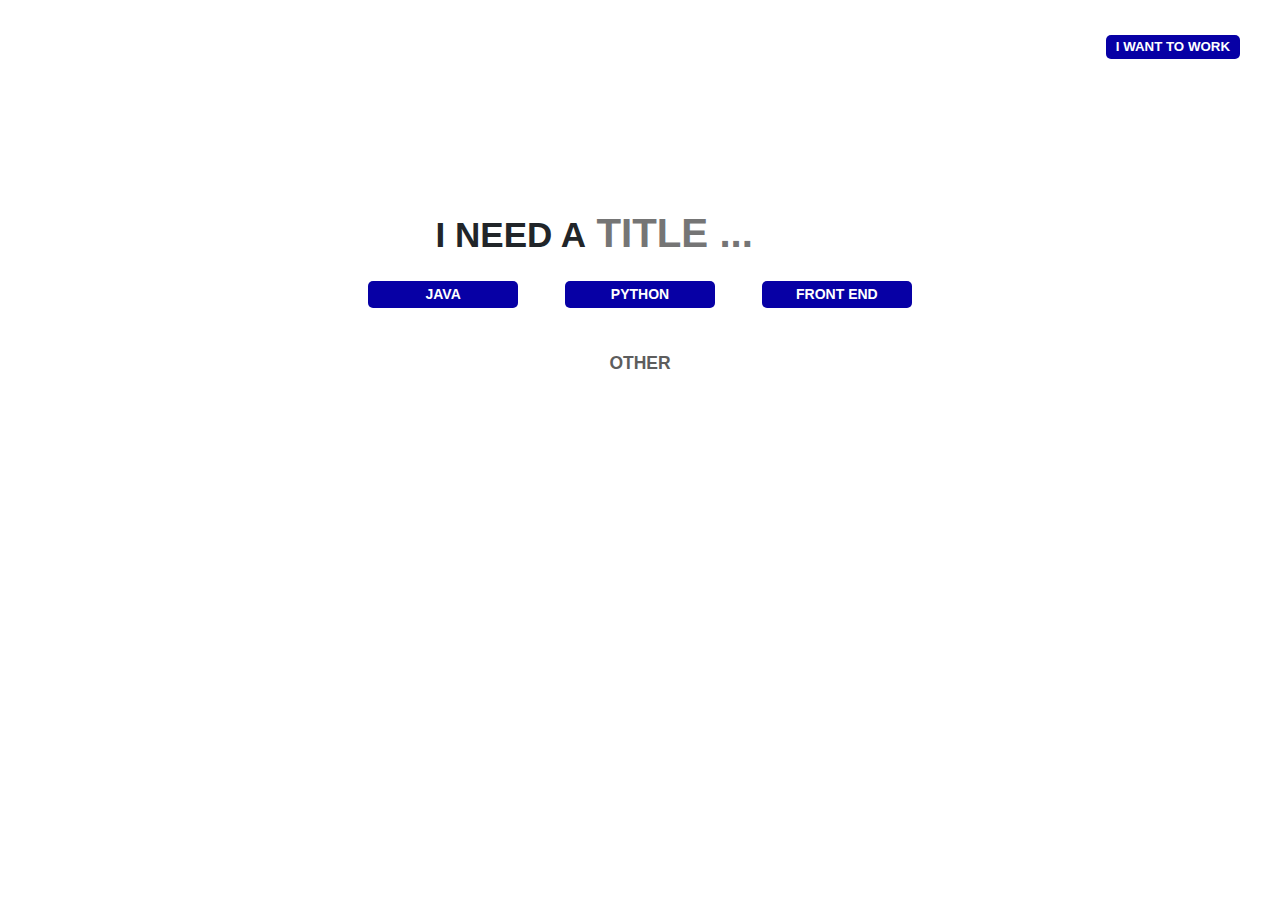
<file: index.html>
<!DOCTYPE html>
  <html lang="" class="">
	<head>
		<!-- Mobile Specific Meta ->
		<meta name="viewport" content="width=device-width, initial-scale=1, shrink-to-fit=no">
		<!-- Favicon->
		<link rel="shortcut icon" href="https://upload.wikimedia.org/wikipedia/en/thumb/f/ff/Amity_University_logo.png/220px-Amity_University_logo.png"-->
		<!-- Author Meta -->
		<meta name="author" content="">
		<!-- Meta Description -->
		<meta name="description" content="">
		<!-- Meta Keyword -->
		<meta name="keywords" content="">
		<!-- meta character set -->
		<meta charset="UTF-8">
		<!-- Site Title -->
		<title>Hiring Online</title>

		<link href="https://fonts.googleapis.com/css?family=Poppins:100,200,400,300,500,600,700" rel="stylesheet">
			<!--
			CSS
			============================================= -->
			<!--link rel="stylesheet" href="css/linearicons.css">
			<link rel="stylesheet" href="css/font-awesome.min.css">
			<link rel="stylesheet" href="css/bootstrap.css">
			<link rel="stylesheet" href="css/magnific-popup.css">
			<link rel="stylesheet" href="css/nice-select.css">
			<link rel="stylesheet" href="css/animate.min.css">
			<link rel="stylesheet" href="css/owl.carousel.css">
			<link rel="stylesheet" href="css/jquery-ui.css">
			<link rel="stylesheet" href="css/main.css">
            <link rel="stylesheet" href="https://stackpath.bootstrapcdn.com/bootstrap/4.3.1/css/bootstrap.min.css" integrity="sha384-ggOyR0iXCbMQv3Xipma34MD+dH/1fQ784/j6cY/iJTQUOhcWr7x9JvoRxT2MZw1T" crossorigin="anonymous"-->
            <link rel="stylesheet" href="css/main.css">
            <link rel="stylesheet" href="css/bootstrap.css">
      </head>
		<body>
			<div class="topleftbtn" style="">
			<button type="button" class="text-white text-uppercase primary-btn">I want to work</button>
			</div>
			
			
			<div class="centersearch" style="">
			<!--h1 class="text-black text-uppercase">I Need a developer <input type="text" class="center" placeholder="TECHNICAL SKILL..."/></h1-->
			<h1 class="text-black text-uppercase">I Need a <input type="text" class="center" placeholder="TITLE ..."/></h1>
			<div class="mt-4" style="text-align:center;">	
			<button type="button" class="text-white text-uppercase primary-btn-2">Java</button>
			<button type="button" class="text-white text-uppercase primary-btn-2 ml-5 mr-5">Python</button>
			<button type="button" class="text-white text-uppercase primary-btn-2">Front End</button>
			</div>	
			<p class="mt-5 text-uppercase" style="color:#5d5d5d;">Other</p>	
			</div>
			
			
			<script src="https://cdnjs.cloudflare.com/ajax/libs/jquery/3.4.1/jquery.min.js" integrity="sha256-CSXorXvZcTkaix6Yvo6HppcZGetbYMGWSFlBw8HfCJo=" crossorigin="anonymous"></script>
			<script src="js/main.js"></script>
			<script src="js/bootstrap.min.js"></script>
			<script src="https://cdnjs.cloudflare.com/ajax/libs/popper.js/1.16.1/popper.min.js" integrity="sha256-O17BxFKtTt1tzzlkcYwgONw4K59H+r1iI8mSQXvSf5k=" crossorigin="anonymous"></script>
			
			<!--script src="https://stackpath.bootstrapcdn.com/bootstrap/4.3.1/js/bootstrap.min.js" integrity="sha384-JjSmVgyd0p3pXB1rRibZUAYoIIy6OrQ6VrjIEaFf/nJGzIxFDsf4x0xIM+B07jRM" crossorigin="anonymous"></script>
			<script src="https://code.jquery.com/jquery-3.3.1.slim.min.js" integrity="sha384-q8i/X+965DzO0rT7abK41JStQIAqVgRVzpbzo5smXKp4YfRvH+8abtTE1Pi6jizo" crossorigin="anonymous"></script>
            <script src="https://cdnjs.cloudflare.com/ajax/libs/popper.js/1.14.7/umd/popper.min.js" integrity="sha384-UO2eT0CpHqdSJQ6hJty5KVphtPhzWj9WO1clHTMGa3JDZwrnQq4sF86dIHNDz0W1" crossorigin="anonymous"></script>
			<!--script src="js/vendor/jquery-2.2.4.min.js"></script>
			<script src="https://cdnjs.cloudflare.com/ajax/libs/popper.js/1.12.9/umd/popper.min.js" integrity="sha384-ApNbgh9B+Y1QKtv3Rn7W3mgPxhU9K/ScQsAP7hUibX39j7fakFPskvXusvfa0b4Q" crossorigin="anonymous"></script>
			<script src="js/vendor/bootstrap.min.js"></script>
			<script src="https://maps.googleapis.com/maps/api/js?key=AIzaSyBhOdIF3Y9382fqJYt5I_sswSrEw5eihAA"></script>
  			<script src="js/easing.min.js"></script>
			<script src="js/hoverIntent.js"></script>
			<script src="js/superfish.min.js"></script>
			<script src="js/jquery.ajaxchimp.min.js"></script>
			<script src="js/jquery.magnific-popup.min.js"></script>
    		<script src="js/jquery.tabs.min.js"></script>
			<script src="js/jquery.nice-select.min.js"></script>
			<script src="js/owl.carousel.min.js"></script>
			<script src="js/mail-script.js"></script>
			<script src="js/main.js"></script-->
		</body>
	</html>
</file>
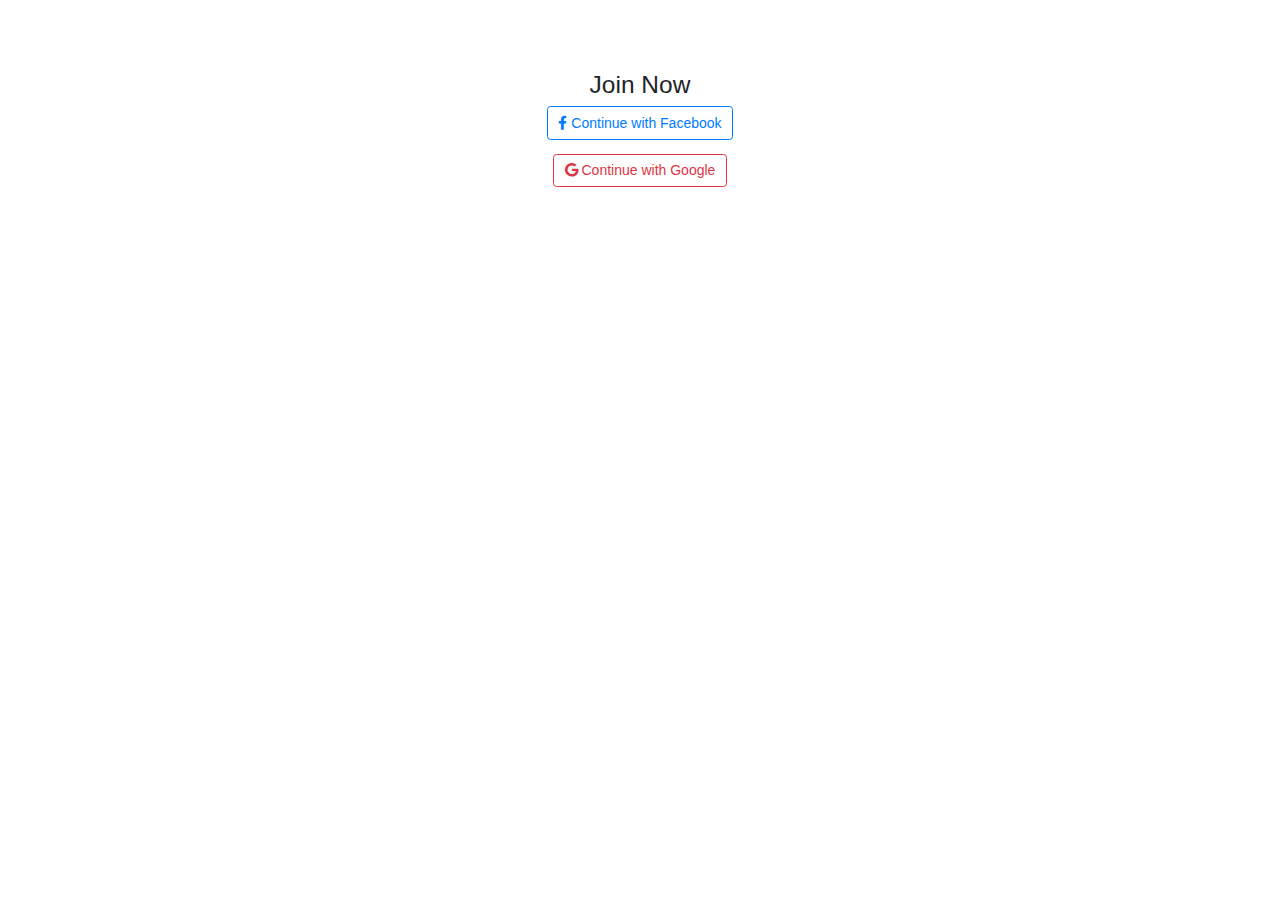
<file: contactdet.html>
<!DOCTYPE html>
  <html lang="" class="">
	<head>
		<!-- Mobile Specific Meta ->
		<meta name="viewport" content="width=device-width, initial-scale=1, shrink-to-fit=no">
		<!-- Favicon->
		<link rel="shortcut icon" href="https://upload.wikimedia.org/wikipedia/en/thumb/f/ff/Amity_University_logo.png/220px-Amity_University_logo.png"-->
		<!-- Author Meta -->
		<meta name="author" content="">
		<!-- Meta Description -->
		<meta name="description" content="">
		<!-- Meta Keyword -->
		<meta name="keywords" content="">
		<!-- meta character set -->
		<meta charset="UTF-8">
		<!-- Site Title -->
		<title>Hiring Online</title>

		<link href="https://fonts.googleapis.com/css?family=Poppins:100,200,400,300,500,600,700" rel="stylesheet">
			<!--
			CSS
			============================================= -->
			<!--link rel="stylesheet" href="css/linearicons.css">
			<link rel="stylesheet" href="css/font-awesome.min.css">
			<link rel="stylesheet" href="css/bootstrap.css">
			<link rel="stylesheet" href="css/magnific-popup.css">
			<link rel="stylesheet" href="css/nice-select.css">
			<link rel="stylesheet" href="css/animate.min.css">
			<link rel="stylesheet" href="css/owl.carousel.css">
			<link rel="stylesheet" href="css/jquery-ui.css">
			<link rel="stylesheet" href="css/main.css">
            <link rel="stylesheet" href="https://stackpath.bootstrapcdn.com/bootstrap/4.3.1/css/bootstrap.min.css" integrity="sha384-ggOyR0iXCbMQv3Xipma34MD+dH/1fQ784/j6cY/iJTQUOhcWr7x9JvoRxT2MZw1T" crossorigin="anonymous"-->
            <link rel="stylesheet" href="css/main.css">
            <link rel="stylesheet" href="css/bootstrap.css">
		    <link rel="stylesheet" href="vendor/fontawesome-free-5.12.1-web/fontawesome-free-5.12.1-web/css/all.css">
      </head>
		<body>
			<div class="topleftbtn" style="">
			<!--button type="button" class="text-white text-uppercase primary-btn">Login Form</button-->
			</div>
			
			
			<div class="centercontact" style="">
			<!--h1 class="text-black text-uppercase">I Need a developer <input type="text" class="center" placeholder="TECHNICAL SKILL..."/></h1-->
			<!--div class="contactshadow" align="center"-->
			<div class="" align="center">
			<h3 class="text-black">Join Now</h3>
			
			<button type="button" class="btn btn-outline-primary"><i class="fab fa-facebook-f"></i> Continue with Facebook</button>
			<br>	
			<button type="button" class="mt-3 btn btn-outline-danger"><i class="fab fa-google"></i> Continue with Google</button>
				
			<!--button type="button" class="facebook-signing-button"><span class="fit-icon" style="width: 18px; height: 18px; fill: white;"><svg width="18" height="18" viewBox="0 0 18 18" xmlns="http://www.w3.org/2000/svg"><path d="M17.0062 0H0.99375C0.445312 0 0 0.445312 0 0.99375V17.0062C0 17.5547 0.445312 18 0.99375 18H9V10.875H6.84844V8.25H9V6.30938C9 3.98438 10.6125 2.71875 12.6891 2.71875C13.6828 2.71875 14.7516 2.79375 15 2.82656V5.25469H13.3453C12.2156 5.25469 12 5.78906 12 6.57656V8.25H14.6906L14.3391 10.875H12V18H17.0062C17.5547 18 18 17.5547 18 17.0062V0.99375C18 0.445312 17.5547 0 17.0062 0Z" fill="white"></path></svg></span><p>Continue with Facebook</p></button>
				
			<button type="button" class="google-signing-button"><span class="fit-icon" style="width: 18px; height: 18px;"><svg width="18" height="19" viewBox="0 0 18 19" xmlns="http://www.w3.org/2000/svg"><path d="M9 7.84363V11.307H13.8438C13.6365 12.428 12.9994 13.373 12.0489 14.0064V16.2534H14.9562C16.6601 14.6951 17.641 12.4029 17.641 9.67839C17.641 9.04502 17.5854 8.43176 17.4792 7.84865H9V7.84363Z" fill="#3E82F1"></path><path d="M9.00001 14.861C6.65394 14.861 4.67192 13.2876 3.96406 11.1714H0.955627V13.4937C2.43709 16.4142 5.48091 18.4198 9.00001 18.4198C11.432 18.4198 13.4697 17.6206 14.9562 16.2533L12.0489 14.0064C11.245 14.5443 10.2135 14.861 9.00001 14.861Z" fill="#32A753"></path><path d="M3.96404 5.45605H0.955617C0.348876 6.66246 0 8.02972 0 9.47238C0 10.915 0.348876 12.2823 0.955617 13.4887L3.96404 11.1714C3.78202 10.6335 3.6809 10.0605 3.6809 9.47238C3.6809 8.88426 3.78202 8.31122 3.96404 7.77336V5.45605Z" fill="#F9BB00"></path><path d="M0.955627 5.45597L3.96406 7.77327C4.67192 5.65703 6.65394 4.08368 9.00001 4.08368C10.3197 4.08368 11.5079 4.53608 12.4382 5.42078L15.0219 2.85214C13.4646 1.40948 11.427 0.52478 9.00001 0.52478C5.48091 0.52478 2.43709 2.53043 0.955627 5.45597Z" fill="#E74133"></path></svg></span><p>Continue with Google</p></button-->
				
			<!--a id="searchink" href="Dev Jobs.html"></a-> 	
			<div class="mt-4" style="text-align:center;">	
			<a href="Dev Jobs.html"><button type="button" class="text-white text-uppercase primary-btn-2">Java</button></a>	
			<a href="Dev Jobs.html"><button type="button" class="text-white text-uppercase primary-btn-2 ml-5 mr-5">Python</button></a>	
			<a href="Dev Jobs.html"><button type="button" class="text-white text-uppercase primary-btn-2">Front End</button></a>	
			</div>	
				<a href="Dev Jobs.html" style="text-decoration: none;"><p class="mt-5 text-uppercase" style="color:#5d5d5d;">Other</p></a-->
				</div>	
			</div>
			
			
			<script src="https://cdnjs.cloudflare.com/ajax/libs/jquery/3.4.1/jquery.min.js" integrity="sha256-CSXorXvZcTkaix6Yvo6HppcZGetbYMGWSFlBw8HfCJo=" crossorigin="anonymous"></script>
			<script src="js/main.js"></script>
			<script src="js/bootstrap.min.js"></script>
			<script src="https://cdnjs.cloudflare.com/ajax/libs/popper.js/1.16.1/popper.min.js" integrity="sha256-O17BxFKtTt1tzzlkcYwgONw4K59H+r1iI8mSQXvSf5k=" crossorigin="anonymous"></script>
			
			<!--script src="https://stackpath.bootstrapcdn.com/bootstrap/4.3.1/js/bootstrap.min.js" integrity="sha384-JjSmVgyd0p3pXB1rRibZUAYoIIy6OrQ6VrjIEaFf/nJGzIxFDsf4x0xIM+B07jRM" crossorigin="anonymous"></script>
			<script src="https://code.jquery.com/jquery-3.3.1.slim.min.js" integrity="sha384-q8i/X+965DzO0rT7abK41JStQIAqVgRVzpbzo5smXKp4YfRvH+8abtTE1Pi6jizo" crossorigin="anonymous"></script>
            <script src="https://cdnjs.cloudflare.com/ajax/libs/popper.js/1.14.7/umd/popper.min.js" integrity="sha384-UO2eT0CpHqdSJQ6hJty5KVphtPhzWj9WO1clHTMGa3JDZwrnQq4sF86dIHNDz0W1" crossorigin="anonymous"></script>
			<!--script src="js/vendor/jquery-2.2.4.min.js"></script>
			<script src="https://cdnjs.cloudflare.com/ajax/libs/popper.js/1.12.9/umd/popper.min.js" integrity="sha384-ApNbgh9B+Y1QKtv3Rn7W3mgPxhU9K/ScQsAP7hUibX39j7fakFPskvXusvfa0b4Q" crossorigin="anonymous"></script>
			<script src="js/vendor/bootstrap.min.js"></script>
			<script src="https://maps.googleapis.com/maps/api/js?key=AIzaSyBhOdIF3Y9382fqJYt5I_sswSrEw5eihAA"></script>
  			<script src="js/easing.min.js"></script>
			<script src="js/hoverIntent.js"></script>
			<script src="js/superfish.min.js"></script>
			<script src="js/jquery.ajaxchimp.min.js"></script>
			<script src="js/jquery.magnific-popup.min.js"></script>
    		<script src="js/jquery.tabs.min.js"></script>
			<script src="js/jquery.nice-select.min.js"></script>
			<script src="js/owl.carousel.min.js"></script>
			<script src="js/mail-script.js"></script>
			<script src="js/main.js"></script-->
		</body>
	</html>
</file>
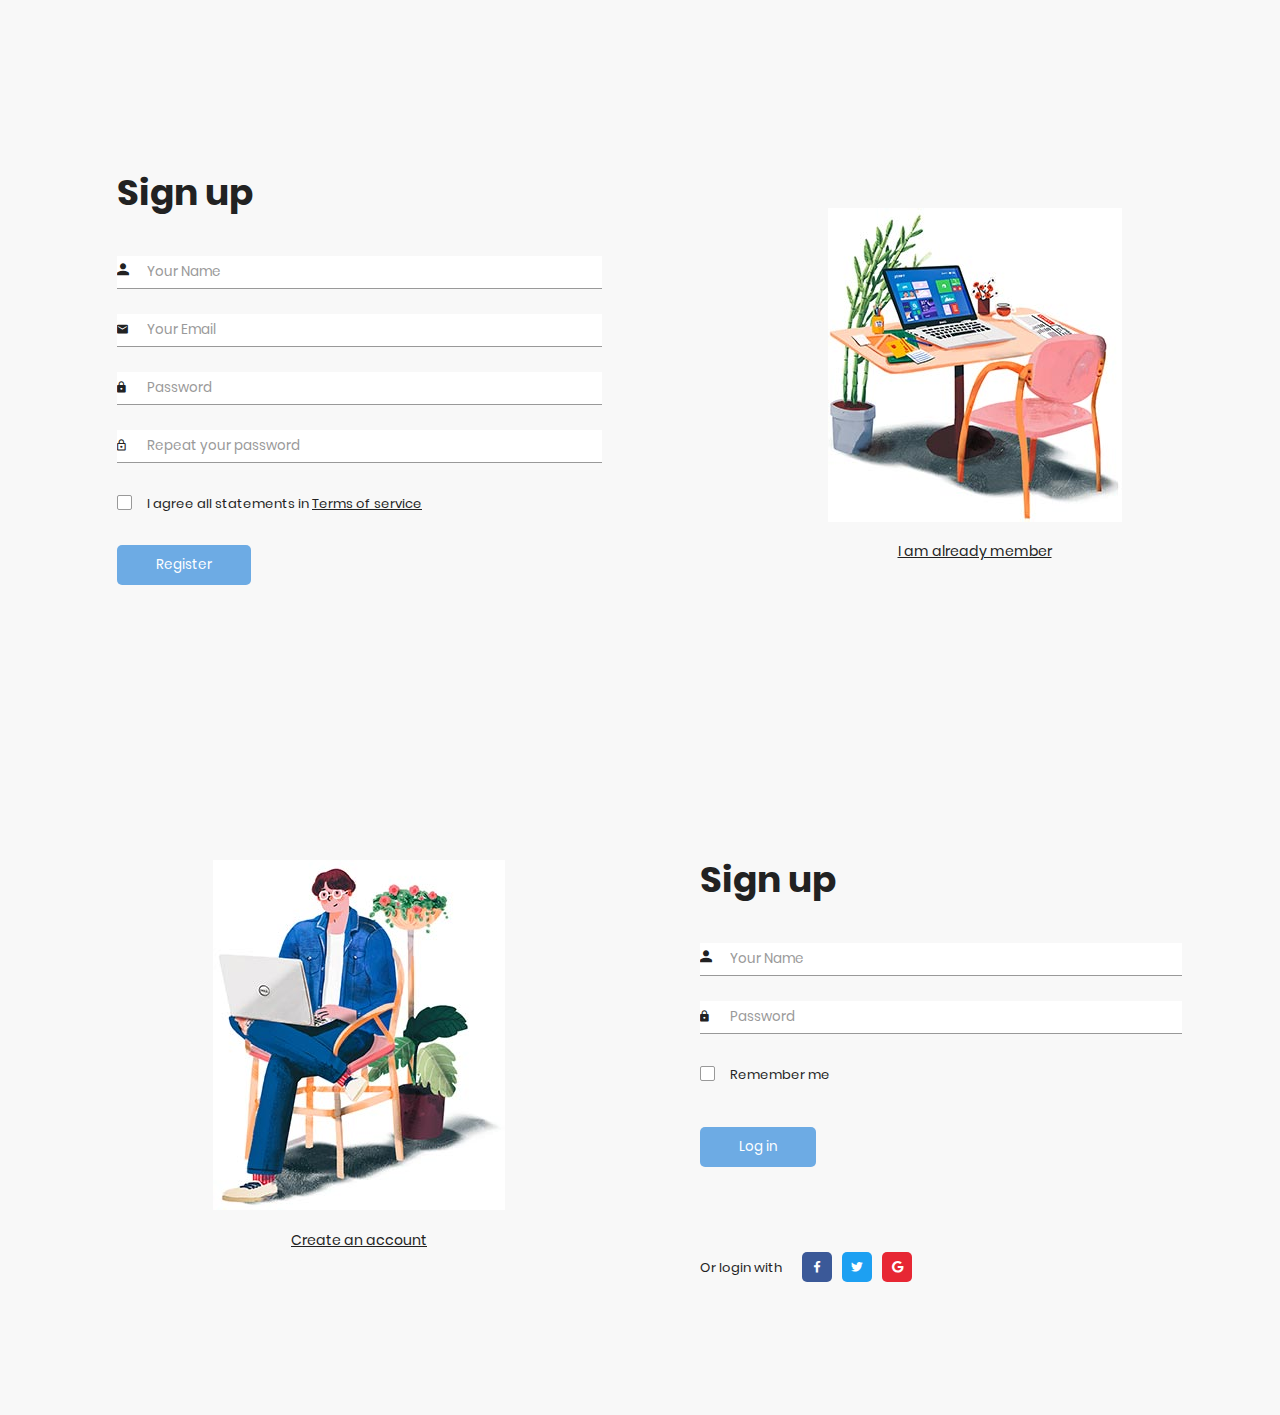
<file: signin.html>
<!DOCTYPE html>
<html lang="en">
<head>
    <meta charset="UTF-8">
    <meta name="viewport" content="width=device-width, initial-scale=1.0">
    <meta http-equiv="X-UA-Compatible" content="ie=edge">
    <title>Sign Up Form by Colorlib</title>

    <!-- Font Icon -->
    <link rel="stylesheet" href="fonts/material-icon/css/material-design-iconic-font.min.css">

    <!-- Main css -->
    <link rel="stylesheet" href="css/style.css">
</head>
<body>

    <div class="main">

        <!-- Sign up form -->
        <section class="signup">
            <div class="container">
                <div class="signup-content">
                    <div class="signup-form">
                        <h2 class="form-title">Sign up</h2>
                        <form method="POST" class="register-form" id="register-form">
                            <div class="form-group">
                                <label for="name"><i class="zmdi zmdi-account material-icons-name"></i></label>
                                <input type="text" name="name" id="name" placeholder="Your Name"/>
                            </div>
                            <div class="form-group">
                                <label for="email"><i class="zmdi zmdi-email"></i></label>
                                <input type="email" name="email" id="email" placeholder="Your Email"/>
                            </div>
                            <div class="form-group">
                                <label for="pass"><i class="zmdi zmdi-lock"></i></label>
                                <input type="password" name="pass" id="pass" placeholder="Password"/>
                            </div>
                            <div class="form-group">
                                <label for="re-pass"><i class="zmdi zmdi-lock-outline"></i></label>
                                <input type="password" name="re_pass" id="re_pass" placeholder="Repeat your password"/>
                            </div>
                            <div class="form-group">
                                <input type="checkbox" name="agree-term" id="agree-term" class="agree-term" />
                                <label for="agree-term" class="label-agree-term"><span><span></span></span>I agree all statements in  <a href="#" class="term-service">Terms of service</a></label>
                            </div>
                            <div class="form-group form-button">
                                <input type="submit" name="signup" id="signup" class="form-submit" value="Register"/>
                            </div>
                        </form>
                    </div>
                    <div class="signup-image">
                        <figure><img src="images/signup-image.jpg" alt="sing up image"></figure>
                        <a href="#" class="signup-image-link">I am already member</a>
                    </div>
                </div>
            </div>
        </section>

        <!-- Sing in  Form -->
        <section class="sign-in">
            <div class="container">
                <div class="signin-content">
                    <div class="signin-image">
                        <figure><img src="images/signin-image.jpg" alt="sing up image"></figure>
                        <a href="#" class="signup-image-link">Create an account</a>
                    </div>

                    <div class="signin-form">
                        <h2 class="form-title">Sign up</h2>
                        <form method="POST" class="register-form" id="login-form">
                            <div class="form-group">
                                <label for="your_name"><i class="zmdi zmdi-account material-icons-name"></i></label>
                                <input type="text" name="your_name" id="your_name" placeholder="Your Name"/>
                            </div>
                            <div class="form-group">
                                <label for="your_pass"><i class="zmdi zmdi-lock"></i></label>
                                <input type="password" name="your_pass" id="your_pass" placeholder="Password"/>
                            </div>
                            <div class="form-group">
                                <input type="checkbox" name="remember-me" id="remember-me" class="agree-term" />
                                <label for="remember-me" class="label-agree-term"><span><span></span></span>Remember me</label>
                            </div>
                            <div class="form-group form-button">
                                <input type="submit" name="signin" id="signin" class="form-submit" value="Log in"/>
                            </div>
                        </form>
                        <div class="social-login">
                            <span class="social-label">Or login with</span>
                            <ul class="socials">
                                <li><a href="#"><i class="display-flex-center zmdi zmdi-facebook"></i></a></li>
                                <li><a href="#"><i class="display-flex-center zmdi zmdi-twitter"></i></a></li>
                                <li><a href="#"><i class="display-flex-center zmdi zmdi-google"></i></a></li>
                            </ul>
                        </div>
                    </div>
                </div>
            </div>
        </section>

    </div>

    <!-- JS -->
    <script src="vendor/jquery/jquery.min.js"></script>
    <script src="js/main.js"></script>
</body><!-- This templates was made by Colorlib (https://colorlib.com) -->
</html>
</file>
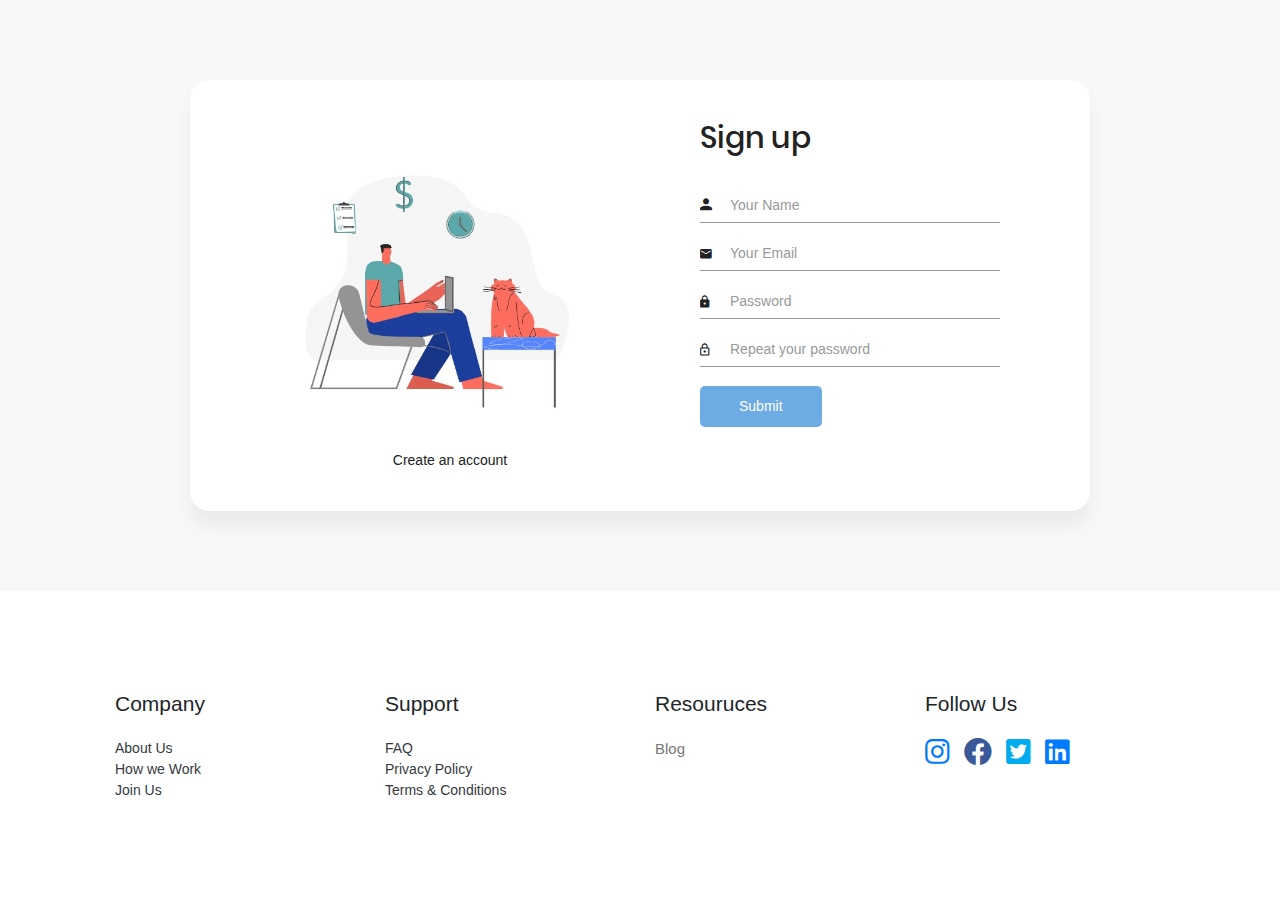
<file: signup.html>
<!DOCTYPE html>
<html lang="en">
<head>
    <meta charset="UTF-8">
    <meta name="viewport" content="width=device-width, initial-scale=1.0">
    <meta http-equiv="X-UA-Compatible" content="ie=edge">
    <title>Sign Up</title>

    <!-- Font Icon -->
    <link rel="stylesheet" href="fonts/material-icon/css/material-design-iconic-font.min.css">

    <!-- Main css -->
    <link rel="stylesheet" href="css/style.css">
	<link rel="stylesheet" href="css/main.css">
    <link rel="stylesheet" href="css/bootstrap.css">
    <link rel="stylesheet" href="vendor/fontawesome-free-5.12.1-web/fontawesome-free-5.12.1-web/css/all.css">
</head>
<body>

    <div class="main">

        <!-- Sign up form s->
        <section class="signup">
            <div class="container">
                <div class="signup-content">
                    <div class="signup-form">
                        <h2 class="form-title">Sign up</h2>
                        <form method="POST" class="register-form" id="register-form">
                            <div class="form-group">
                                <label for="name"><i class="zmdi zmdi-account material-icons-name"></i></label>
                                <input type="text" name="name" id="name" placeholder="Your Name"/>
                            </div>
                            <div class="form-group">
                                <label for="email"><i class="zmdi zmdi-email"></i></label>
                                <input type="email" name="email" id="email" placeholder="Your Email"/>
                            </div>
                            <div class="form-group">
                                <label for="pass"><i class="zmdi zmdi-lock"></i></label>
                                <input type="password" name="pass" id="pass" placeholder="Password"/>
                            </div>
                            <div class="form-group">
                                <label for="re-pass"><i class="zmdi zmdi-lock-outline"></i></label>
                                <input type="password" name="re_pass" id="re_pass" placeholder="Repeat your password"/>
                            </div>
                            <div class="form-group">
                                <input type="checkbox" name="agree-term" id="agree-term" class="agree-term" />
                                <label for="agree-term" class="label-agree-term"><span><span></span></span>I agree all statements in  <a href="#" class="term-service">Terms of service</a></label>
                            </div>
                            <div class="form-group form-button">
                                <input type="submit" name="signup" id="signup" class="form-submit" value="Register"/>
                            </div>
                        </form>
                    </div>
                    <div class="signup-image">
                        <figure><img src="images/signup-image.jpg" alt="sing up image"></figure>
                        <a href="#" class="signup-image-link">I am already member</a>
                    </div>
                </div>
            </div>
        </section-->

        <!-- Sing in  Form -->
        <section class="sign-in">
            <div class="container-noboot">
                <div class="signin-content">
                    <div class="signin-image">
						<!--img src="images/catperson.jpeg" alt="sing up image"-->
                        <figure><img src="images/catperson.jpeg" alt="sing up image"></figure>
                        <a href="#" class="signup-image-link">Create an account</a>
                    </div>

                    <div class="signin-form">
                        <h2 class="form-title" style="font-size: 30px !important;">Sign up</h2>
                         <form method="POST" class="register-form" id="register-form">
                            <div class="form-group">
                                <label for="name"><i class="zmdi zmdi-account material-icons-name"></i></label>
                                <input type="text" name="name" id="name" placeholder="Your Name"/>
                            </div>
                            <div class="form-group">
                                <label for="email"><i class="zmdi zmdi-email"></i></label>
                                <input type="email" name="email" id="email" placeholder="Your Email"/>
                            </div>
                            <div class="form-group">
                                <label for="pass"><i class="zmdi zmdi-lock"></i></label>
                                <input type="password" name="pass" id="pass" placeholder="Password"/>
                            </div>
                            <div class="form-group">
                                <label for="re-pass"><i class="zmdi zmdi-lock-outline"></i></label>
                                <input type="password" name="re_pass" id="re_pass" placeholder="Repeat your password"/>
                            </div>
                            <!--div class="form-group">
                                <input type="checkbox" name="agree-term" id="agree-term" class="agree-term" />
                                <label for="agree-term" class="label-agree-term"><span><span></span></span>I agree all statements in  <a href="#" class="term-service">Terms of service</a></label>
                            </div-->
                            <div class="form-group form-button">
                                <input type="submit" name="signup" id="signup" class="form-submit" value="Submit"/>
							<!--- Use Flex Display on Form-Button div tag to make the social icons line by line ---- 	
                            <div class="social-login">
                            <span class="social-label">Or login with</span>
                            <ul class="socials">
                                <li><a href="#"><i class="display-flex-center zmdi zmdi-facebook"></i></a></li>
                                <li><a href="#"><i class="display-flex-center zmdi zmdi-twitter"></i></a></li>
                                <li><a href="#"><i class="display-flex-center zmdi zmdi-google"></i></a></li>
                            </ul>
                            </div-->
								
                            </div>
                        </form>
                        <!---div class="social-login">
                            <span class="social-label">Or login with</span>
                            <ul class="socials">
                                <li><a href="#"><i class="display-flex-center zmdi zmdi-facebook"></i></a></li>
                                <li><a href="#"><i class="display-flex-center zmdi zmdi-twitter"></i></a></li>
                                <li><a href="#"><i class="display-flex-center zmdi zmdi-google"></i></a></li>
                            </ul>
                        </div--->
                    </div>
                </div>
            </div>
        </section>
		
		

    </div>
	
	<div class="" style="margin-left:100px; margin-right:100px; margin-top:100px;">	
	<footer class="text-center text-md-left" align="center">
	<div class="container"> <!---dont use class container in style .css it will clash with it .... you can use it or call it form main.css with a diff name--->
		<div class="row">
			<div class="col-sm-6 col-md-3 pb-4">
				<h4 class="mb-4">
					Company
				</h4>
				<ul class="list-unstyled">
					<li>
						<a href="#" class="text-dark">About Us</a>
					</li>
					<li>
						<a href="#" class="text-dark">How we Work</a>
					</li>
					<li>
						<a href="#" class="text-dark">Join Us</a>
					</li>
				</ul>
			</div>
			<div class="col-sm-6 col-md-3 pb-4">
				<h4 class="mb-4">
					Support 
				</h4>
				<ul class="list-unstyled">
					<li>
						<a href="#" class="text-dark">FAQ</a>
					</li>
					<li>
						<a href="#" class="text-dark">Privacy Policy</a>
					</li>
					<li>
						<a href="#" class="text-dark">Terms & Conditions</a>
					</li>
				</ul>
			</div>
			<div class="col-md-3 pb-4">
				<h4 class="mb-4">
					Resouruces
				</h4>
				<p>
					Blog
				</p>
			</div>
			<div class="col-sm-6 col-md-3 pb-4">
              <h4 class="mb-4">Follow Us</h4>
              <!--div class="col d-flex justify-content-left mb-4"-->
              <div class="d-flex justify-content-left mb-4">
				   <!--div class="social-login" style="margin-top:0px !important;">
                            <ul class="socials">
                                <li><a href="#"><i class="display-flex-center zmdi zmdi-facebook"></i></a></li>
                                <li><a href="#"><i class="display-flex-center zmdi zmdi-twitter"></i></a></li>
                                <li><a href="#"><i class="display-flex-center zmdi zmdi-google"></i></a></li>
                            </ul>
                        </div-->
                  <!--a href="#" class="d-block px-3"><img src="https://cdnjs.cloudflare.com/ajax/libs/webicons/2.0.0/webicons/webicon-facebook-m.png" alt="Facebook" /></a>
                  <a href="#" class="d-block pr-3"><img src="https://cdnjs.cloudflare.com/ajax/libs/webicons/2.0.0/webicons/webicon-facebook-m.png" alt="Facebook" /></a>
                  <a href="#" class="d-block pr-3"><img src="https://cdnjs.cloudflare.com/ajax/libs/webicons/2.0.0/webicons/webicon-twitter-m.png" alt="Twitter" /></a>
                  <a href="#" class="d-block pr-3"><img src="https://cdnjs.cloudflare.com/ajax/libs/webicons/2.0.0/webicons/webicon-instagram-m.png" alt="Instagram" /></a>
                  <a href="#" class="d-block pr-3"><img src="https://cdnjs.cloudflare.com/ajax/libs/webicons/2.0.0/webicons/webicon-linkedin-m.png" alt="Linkedin" /></a-->
				  <a href="#" class="d-block pr-3"><i class="fab fa-instagram fa-2x fa-gradient" style=""></i></a>
				  <a href="#" class="d-block pr-3"><i class="fab fa-facebook fa-2x" style="color: #3b5998;"></i></a>
				  <a href="#" class="d-block pr-3"><i class="fab fa-twitter-square fa-2x" style="color:#00acee;"></i></a>
				  <a href="#" class="d-block pr-3"><i class="fab fa-linkedin fa-2x" style="color: #0e76a;"></i></a>
                  
              </div>
			</div>
		</div>
			</div>
		</footer>
    </div>
	

    <!-- JS -->
	<script src="js/bootstrap.min.js"></script>
    <script src="vendor/jquery/jquery.min.js"></script>
    <script src="js/main.js"></script>
</body><!-- This templates was made by Colorlib (https://colorlib.com) -->
</html>
</file>
<file: css/main.css>
/*@import url('//fonts.googleapis.com/css?family=Roboto');*/


body{
	background-color: rgba(220,221,214,1.00);


}
.topleftbtn{
	/*color: #0700a5;*/
	text-align:right;
	margin-top:35px;
	margin-right:40px;
}
.primary-btn {
	/*background: #f7631b;*/
	background: #0700a5;
	/*line-height: 42px;*/
	padding-top: 2px;
	padding-bottom: 2px;
	padding-left: 10px;
	padding-right: 10px;
	border: none;
   /* border-radius: 25px;*/
    border-radius: 5px;
	color: #fff;
	display: inline-block;
	font-weight: 700;
	font-size: 95%;
	position: relative;
	-webkit-transition: all 0.3s ease 0s;
	-moz-transition: all 0.3s ease 0s;
	-o-transition: all 0.3s ease 0s;
	transition: all 0.3s ease 0s;
	cursor: pointer;
	position: relative
}
.primary-btn-2 {
	/*background: #f7631b;*/
	background: #0700a5;
	/*line-height: 42px;*/
	width: 150px;
	padding-top: 3px;
	padding-bottom: 3px;
	padding-left: 10px;
	padding-right: 10px;
	border: none;
   /* border-radius: 25px;*/
    border-radius: 5px;
	color: #fff;
	display: inline-block;
	font-weight: 600;
	font-size: 80%;
	position: relative;
	-webkit-transition: all 0.3s ease 0s;
	-moz-transition: all 0.3s ease 0s;
	-o-transition: all 0.3s ease 0s;
	transition: all 0.3s ease 0s;
	cursor: pointer;
	position: relative
}
.primary-btn-lowpad {
	/*background: #f7631b;*/
	background: #0700a5;
	/*line-height: 42px;*/
	width: 150px;
	padding-top: 3px;
	padding-bottom: 3px;
	/*padding-left: 3px;
	padding-right: 3px;*/
	border: none;
   /* border-radius: 25px;*/
    border-radius: 10px;
	color: #fff;
	display: inline-block;
	font-weight: 700;
	font-size: 95%;
	position: relative;
	-webkit-transition: all 0.3s ease 0s;
	-moz-transition: all 0.3s ease 0s;
	-o-transition: all 0.3s ease 0s;
	transition: all 0.3s ease 0s;
	cursor: pointer;
	position: relative
}
.primary-btn-3 {
	/*background: #f7631b;*/
	background:rgba(255,255,255,0.00);
	border-color: #0700a5;
	/*line-height: 42px;*/
	color:#5d5d5d !important;
	width: 150px;
	margin-left: 15px;
	padding-top: 0px;
	padding-bottom: 2px;
	padding-left: 5px;
	padding-right: 5px;
	border: 1px solid #0700a5;
   /* border-radius: 25px;*/
    border-radius: 25px;
	color: #fff;
	display: inline-block;
	font-weight: 700;
	font-size: 100%;
	/*position: relative;*/
	-webkit-transition: all 0.3s ease 0s;
	-moz-transition: all 0.3s ease 0s;
	-o-transition: all 0.3s ease 0s;
	transition: all 0.3s ease 0s;
	cursor: pointer;
	position: relative
}
.centersearch{
	text-align:center;
	font-weight: 700;
	font-size: 125%;
	/*vertical-align: middle;*/
	margin-top: 150px;
}
.centersearch h1{
	text-align:center;
	font-weight: 700 !important;
	/*font-size: 3rem !important;*/
}

.centersearch input[type=text] {
  border: none;
  background-color: none;
  color:  #0700a5;
  outline: 0;
  font-weight: 700;
  font-size: 115%;
  width: 250px;
  /*height: 30px;*/
}

.centersearch input[type=text]:focus {
  border: none;
  background-color: none;
  outline: 0;
  /*width: 300px;
  height: 30px;*/
}
.devjobs {
	margin-left: 100px;
	margin-top: 90px;
	color:#5d5d5d;
}

.devhead {
	font-weight: 700;

}

.devcards img{
	border-radius: 15px;
	float: left;
	margin-right: 50px;
}

.devtitle {
	color: #0700a5;
	font-weight:700;
	font-size:150%;
}

.devdescr {
	max-width:700px;
}

.devrating {
margin-left: -85px;
/*margin-top: 0.6rem;*/
color: #0700B8 !important;
color: rgb(11, 0, 153) !important;
background-color: rgb(255, 223, 0) !important;
margin-top: 48px !important;
}
.notonimgdevrating {
	margin-left: 2px;
	margin-top:0.6rem;
	/*color: #0700B8 !important;*/
	color: rgb(11, 0, 153) !important;
	background-color: rgb(255, 223, 0) !important;
}

.devfurther {
	margin-left:375px;
}
.connect {
	margin-left:65%;
}

.horizontalline {
	margin-top: 50px;
	width: 90%;
	text-align: center;
	border-bottom: 3px solid #0700a5;
	justify-content: center;
	margin-left: 5%;
	margin-right: 5%;
}

.imagegrid {

}
.imagegrid img{
	border-radius: 10px;
	/*background-color: #0700a5;*/
	border-style: none !important;
}
.centercontact {
	text-align:center;
	font-weight: 700;
	font-size: 125%;
	width: 100%;
	/*vertical-align: middle;*/
	margin-top: 70px;
}

.contactshadow {
width: 500px;
-webkit-box-shadow: 0px 0px 5px 0px rgba(207,196,207,1);
-moz-box-shadow: 0px 0px 5px 0px rgba(207,196,207,1);
box-shadow: 0px 0px 5px 0px rgba(207,196,207,1);
}


/**MODAl **/
:root {
  font-size: 14px;
  -webkit-font-smoothing: antialiased;
  -moz-osx-font-smoothing: grayscale;
}


.contact-card {
  /*width: 14em;*/
  min-width: 25em;
  font-family: 'Roboto', sans-serif;
  font-size: 1em;
  line-height: 1.5em;
  text-align: center;
  background-color: #FFFFFF;
  border-radius: 1em;
  box-shadow: 0 0 2em rgba(0, 0, 0, 0.125);
  overflow: hidden;
  transition: 0.125s ease-in-out;
  -webkit-transition: 0.125s ease-in-out;
  -moz-transition: 0.125s ease-in-out;
}
.contact-card:hover {
  /*transform: translateY(-0.5em);*/
}
.contact-card__header-image {
  width: 100%;
  height: 6em;
  padding-top: 2em;
  background-image: url("https://img.freepik.com/free-vector/abstract-colorful-flow-shapes-background_23-2148258092.jpg?size=626&ext=jpg");
  background-size: cover;
  background-color: #FAFAFA;
}
.contact-card__avatar {
  width: 6em;
  height: 6em;
  margin: auto;
  background-image: url("https://images.pexels.com/users/avatars/186148/eduardo-rosas-171.jpeg?w=256&h=256&fit=crop&crop=faces&auto=compress");
  background-size: cover;
  background-color: #EEEEEE;
  border-radius: 100%;
}
.contact-card__name {
  margin-top: 3em;
  margin-bottom: 0.5em;
  font-size: 1.125rem;
}
.contact-card__link {
  display: block;
 padding: 0.5em 1em;
  text-decoration: none;
}
.contact-card__link a {
  color: #424242;
  text-decoration: none;
}
.contact-card__link:hover {
  background-color: #FAFAFA;
}
.contact-card__footer {
  margin-top: 0.5em;
  padding: 1em 0;
  background-color: #FAFAFA;
}
.contact-card__footer__link {
  display: inline-block;
  margin-right: 1em;
  font-size: 1.125rem;
  transition: 0.125s ease-in-out;
  -webkit-transition: 0.125s ease-in-out;
  -moz-transition: 0.125s ease-in-out;
}
.contact-card__footer__link a {
  color: #424242;
}
.contact-card__footer__link--dribbble {
  margin-right: 0;
}
.contact-card__footer__link:hover {
  transform: scale(1.5);
  -webkit-transform: scale(1.5);
  -moz-transform: scale(1.5);
}
</file>
<file: css/style.css>
/* @extend display-flex; */
display-flex, .display-flex, .display-flex-center, .signup-content, .signin-content, .social-login, .socials {
  display: flex;
  display: -webkit-flex; }

/* @extend list-type-ulli; */
list-type-ulli, .socials {
  list-style-type: none;
  margin: 0;
  padding: 0; }

/* poppins-300 - latin */
@font-face {
  font-family: 'Poppins';
  font-style: normal;
  font-weight: 300;
  src: url("../fonts/poppins/poppins-v5-latin-300.eot");
  /* IE9 Compat Modes */
  src: local("Poppins Light"), local("Poppins-Light"), url("../fonts/poppins/poppins-v5-latin-300.eot?#iefix") format("embedded-opentype"), url("../fonts/poppins/poppins-v5-latin-300.woff2") format("woff2"), url("../fonts/poppins/poppins-v5-latin-300.woff") format("woff"), url("../fonts/poppins/poppins-v5-latin-300.ttf") format("truetype"), url("../fonts/poppins/poppins-v5-latin-300.svg#Poppins") format("svg");
  /* Legacy iOS */ }
/* poppins-300italic - latin */
@font-face {
  font-family: 'Poppins';
  font-style: italic;
  font-weight: 300;
  src: url("../fonts/poppins/poppins-v5-latin-300italic.eot");
  /* IE9 Compat Modes */
  src: local("Poppins Light Italic"), local("Poppins-LightItalic"), url("../fonts/poppins/poppins-v5-latin-300italic.eot?#iefix") format("embedded-opentype"), url("../fonts/poppins/poppins-v5-latin-300italic.woff2") format("woff2"), url("../fonts/poppins/poppins-v5-latin-300italic.woff") format("woff"), url("../fonts/poppins/poppins-v5-latin-300italic.ttf") format("truetype"), url("../fonts/poppins/poppins-v5-latin-300italic.svg#Poppins") format("svg");
  /* Legacy iOS */ }
/* poppins-regular - latin */
@font-face {
  font-family: 'Poppins';
  font-style: normal;
  font-weight: 400;
  src: url("../fonts/poppins/poppins-v5-latin-regular.eot");
  /* IE9 Compat Modes */
  src: local("Poppins Regular"), local("Poppins-Regular"), url("../fonts/poppins/poppins-v5-latin-regular.eot?#iefix") format("embedded-opentype"), url("../fonts/poppins/poppins-v5-latin-regular.woff2") format("woff2"), url("../fonts/poppins/poppins-v5-latin-regular.woff") format("woff"), url("../fonts/poppins/poppins-v5-latin-regular.ttf") format("truetype"), url("../fonts/poppins/poppins-v5-latin-regular.svg#Poppins") format("svg");
  /* Legacy iOS */ }
/* poppins-italic - latin */
@font-face {
  font-family: 'Poppins';
  font-style: italic;
  font-weight: 400;
  src: url("../fonts/poppins/poppins-v5-latin-italic.eot");
  /* IE9 Compat Modes */
  src: local("Poppins Italic"), local("Poppins-Italic"), url("../fonts/poppins/poppins-v5-latin-italic.eot?#iefix") format("embedded-opentype"), url("../fonts/poppins/poppins-v5-latin-italic.woff2") format("woff2"), url("../fonts/poppins/poppins-v5-latin-italic.woff") format("woff"), url("../fonts/poppins/poppins-v5-latin-italic.ttf") format("truetype"), url("../fonts/poppins/poppins-v5-latin-italic.svg#Poppins") format("svg");
  /* Legacy iOS */ }
/* poppins-500 - latin */
@font-face {
  font-family: 'Poppins';
  font-style: normal;
  font-weight: 500;
  src: url("../fonts/poppins/poppins-v5-latin-500.eot");
  /* IE9 Compat Modes */
  src: local("Poppins Medium"), local("Poppins-Medium"), url("../fonts/poppins/poppins-v5-latin-500.eot?#iefix") format("embedded-opentype"), url("../fonts/poppins/poppins-v5-latin-500.woff2") format("woff2"), url("../fonts/poppins/poppins-v5-latin-500.woff") format("woff"), url("../fonts/poppins/poppins-v5-latin-500.ttf") format("truetype"), url("../fonts/poppins/poppins-v5-latin-500.svg#Poppins") format("svg");
  /* Legacy iOS */ }
/* poppins-500italic - latin */
@font-face {
  font-family: 'Poppins';
  font-style: italic;
  font-weight: 500;
  src: url("../fonts/poppins/poppins-v5-latin-500italic.eot");
  /* IE9 Compat Modes */
  src: local("Poppins Medium Italic"), local("Poppins-MediumItalic"), url("../fonts/poppins/poppins-v5-latin-500italic.eot?#iefix") format("embedded-opentype"), url("../fonts/poppins/poppins-v5-latin-500italic.woff2") format("woff2"), url("../fonts/poppins/poppins-v5-latin-500italic.woff") format("woff"), url("../fonts/poppins/poppins-v5-latin-500italic.ttf") format("truetype"), url("../fonts/poppins/poppins-v5-latin-500italic.svg#Poppins") format("svg");
  /* Legacy iOS */ }
/* poppins-600 - latin */
@font-face {
  font-family: 'Poppins';
  font-style: normal;
  font-weight: 600;
  src: url("../fonts/poppins/poppins-v5-latin-600.eot");
  /* IE9 Compat Modes */
  src: local("Poppins SemiBold"), local("Poppins-SemiBold"), url("../fonts/poppins/poppins-v5-latin-600.eot?#iefix") format("embedded-opentype"), url("../fonts/poppins/poppins-v5-latin-600.woff2") format("woff2"), url("../fonts/poppins/poppins-v5-latin-600.woff") format("woff"), url("../fonts/poppins/poppins-v5-latin-600.ttf") format("truetype"), url("../fonts/poppins/poppins-v5-latin-600.svg#Poppins") format("svg");
  /* Legacy iOS */ }
/* poppins-700 - latin */
@font-face {
  font-family: 'Poppins';
  font-style: normal;
  font-weight: 700;
  src: url("../fonts/poppins/poppins-v5-latin-700.eot");
  /* IE9 Compat Modes */
  src: local("Poppins Bold"), local("Poppins-Bold"), url("../fonts/poppins/poppins-v5-latin-700.eot?#iefix") format("embedded-opentype"), url("../fonts/poppins/poppins-v5-latin-700.woff2") format("woff2"), url("../fonts/poppins/poppins-v5-latin-700.woff") format("woff"), url("../fonts/poppins/poppins-v5-latin-700.ttf") format("truetype"), url("../fonts/poppins/poppins-v5-latin-700.svg#Poppins") format("svg");
  /* Legacy iOS */ }
/* poppins-700italic - latin */
@font-face {
  font-family: 'Poppins';
  font-style: italic;
  font-weight: 700;
  src: url("../fonts/poppins/poppins-v5-latin-700italic.eot");
  /* IE9 Compat Modes */
  src: local("Poppins Bold Italic"), local("Poppins-BoldItalic"), url("../fonts/poppins/poppins-v5-latin-700italic.eot?#iefix") format("embedded-opentype"), url("../fonts/poppins/poppins-v5-latin-700italic.woff2") format("woff2"), url("../fonts/poppins/poppins-v5-latin-700italic.woff") format("woff"), url("../fonts/poppins/poppins-v5-latin-700italic.ttf") format("truetype"), url("../fonts/poppins/poppins-v5-latin-700italic.svg#Poppins") format("svg");
  /* Legacy iOS */ }
/* poppins-800 - latin */
@font-face {
  font-family: 'Poppins';
  font-style: normal;
  font-weight: 800;
  src: url("../fonts/poppins/poppins-v5-latin-800.eot");
  /* IE9 Compat Modes */
  src: local("Poppins ExtraBold"), local("Poppins-ExtraBold"), url("../fonts/poppins/poppins-v5-latin-800.eot?#iefix") format("embedded-opentype"), url("../fonts/poppins/poppins-v5-latin-800.woff2") format("woff2"), url("../fonts/poppins/poppins-v5-latin-800.woff") format("woff"), url("../fonts/poppins/poppins-v5-latin-800.ttf") format("truetype"), url("../fonts/poppins/poppins-v5-latin-800.svg#Poppins") format("svg");
  /* Legacy iOS */ }
/* poppins-800italic - latin */
@font-face {
  font-family: 'Poppins';
  font-style: italic;
  font-weight: 800;
  src: url("../fonts/poppins/poppins-v5-latin-800italic.eot");
  /* IE9 Compat Modes */
  src: local("Poppins ExtraBold Italic"), local("Poppins-ExtraBoldItalic"), url("../fonts/poppins/poppins-v5-latin-800italic.eot?#iefix") format("embedded-opentype"), url("../fonts/poppins/poppins-v5-latin-800italic.woff2") format("woff2"), url("../fonts/poppins/poppins-v5-latin-800italic.woff") format("woff"), url("../fonts/poppins/poppins-v5-latin-800italic.ttf") format("truetype"), url("../fonts/poppins/poppins-v5-latin-800italic.svg#Poppins") format("svg");
  /* Legacy iOS */ }
/* poppins-900 - latin */
@font-face {
  font-family: 'Poppins';
  font-style: normal;
  font-weight: 900;
  src: url("../fonts/poppins/poppins-v5-latin-900.eot");
  /* IE9 Compat Modes */
  src: local("Poppins Black"), local("Poppins-Black"), url("../fonts/poppins/poppins-v5-latin-900.eot?#iefix") format("embedded-opentype"), url("../fonts/poppins/poppins-v5-latin-900.woff2") format("woff2"), url("../fonts/poppins/poppins-v5-latin-900.woff") format("woff"), url("../fonts/poppins/poppins-v5-latin-900.ttf") format("truetype"), url("../fonts/poppins/poppins-v5-latin-900.svg#Poppins") format("svg");
  /* Legacy iOS */ }
a:focus, a:active {
  text-decoration: none;
  outline: none;
  transition: all 300ms ease 0s;
  -moz-transition: all 300ms ease 0s;
  -webkit-transition: all 300ms ease 0s;
  -o-transition: all 300ms ease 0s;
  -ms-transition: all 300ms ease 0s; }

input, select, textarea {
  outline: none;
  appearance: unset !important;
  -moz-appearance: unset !important;
  -webkit-appearance: unset !important;
  -o-appearance: unset !important;
  -ms-appearance: unset !important; }

input::-webkit-outer-spin-button, input::-webkit-inner-spin-button {
  appearance: none !important;
  -moz-appearance: none !important;
  -webkit-appearance: none !important;
  -o-appearance: none !important;
  -ms-appearance: none !important;
  margin: 0; }

input:focus, select:focus, textarea:focus {
  outline: none;
  box-shadow: none !important;
  -moz-box-shadow: none !important;
  -webkit-box-shadow: none !important;
  -o-box-shadow: none !important;
  -ms-box-shadow: none !important; }

input[type=checkbox] {
  appearance: checkbox !important;
  -moz-appearance: checkbox !important;
  -webkit-appearance: checkbox !important;
  -o-appearance: checkbox !important;
  -ms-appearance: checkbox !important; }

input[type=radio] {
  appearance: radio !important;
  -moz-appearance: radio !important;
  -webkit-appearance: radio !important;
  -o-appearance: radio !important;
  -ms-appearance: radio !important; }

img {
  max-width: 100%;
  height: auto; }

figure {
  margin: 0; }

p {
  margin-bottom: 0px;
  font-size: 15px;
  color: #777; }

h2 {
  line-height: 1.66;
  margin: 0;
  padding: 0;
  font-weight: bold;
  color: #222;
  font-family: Poppins;
  font-size: 36px; }

.main {
  background: #f8f8f8;
  /*background-color: rgba(220,221,214,0.2);	*/
  	
  /*padding: 150px 0; */
  padding: 80px 0; }

.clear {
  clear: both; }

body {
  font-size: 13px;
  line-height: 1.8;
  color: #222;
  background: #f8f8f8;
  font-weight: 400;
  font-family: Poppins; }

.container-noboot{
  width: 900px;
  background: #fff;
  margin: 0 auto;
  box-shadow: 0px 15px 16.83px 0.17px rgba(0, 0, 0, 0.05);
  -moz-box-shadow: 0px 15px 16.83px 0.17px rgba(0, 0, 0, 0.05);
  -webkit-box-shadow: 0px 15px 16.83px 0.17px rgba(0, 0, 0, 0.05);
  -o-box-shadow: 0px 15px 16.83px 0.17px rgba(0, 0, 0, 0.05);
  -ms-box-shadow: 0px 15px 16.83px 0.17px rgba(0, 0, 0, 0.05);
  border-radius: 20px;
  -moz-border-radius: 20px;
  -webkit-border-radius: 20px;
  -o-border-radius: 20px;
  -ms-border-radius: 20px; }

.display-flex {
  justify-content: space-between;
  -moz-justify-content: space-between;
  -webkit-justify-content: space-between;
  -o-justify-content: space-between;
  -ms-justify-content: space-between;
  align-items: center;
  -moz-align-items: center;
  -webkit-align-items: center;
  -o-align-items: center;
  -ms-align-items: center; }

.display-flex-center {
  justify-content: center;
  -moz-justify-content: center;
  -webkit-justify-content: center;
  -o-justify-content: center;
  -ms-justify-content: center;
  align-items: center;
  -moz-align-items: center;
  -webkit-align-items: center;
  -o-align-items: center;
  -ms-align-items: center; }

.position-center {
  position: absolute;
  top: 50%;
  left: 50%;
  transform: translate(-50%, -50%);
  -moz-transform: translate(-50%, -50%);
  -webkit-transform: translate(-50%, -50%);
  -o-transform: translate(-50%, -50%);
  -ms-transform: translate(-50%, -50%); }

.signup {
  margin-bottom: 150px; }

.signup-content {
  padding: 75px 0; }

.signup-form, .signup-image, .signin-form, .signin-image {
  width: 50%;
  overflow: hidden; }

.signup-image {
  margin: 0 55px; }

.form-title {
  margin-bottom: 33px; }

.signup-image {
  margin-top: 45px; }

figure {
  /*margin-bottom: 50px;*/
  margin-bottom: 10px;
  text-align: center; }

.form-submit {
  display: inline-block;
  background: #6dabe4;
  color: #fff;
  border-bottom: none;
  width: auto;
 /* padding: 15px 39px;*/
  padding: 10px 39px;
  border-radius: 5px;
  -moz-border-radius: 5px;
  -webkit-border-radius: 5px;
  -o-border-radius: 5px;
  -ms-border-radius: 5px;
  /*margin-top: 25px;*/
  margin-top: 5px;
  cursor: pointer; }
  .form-submit:hover {
    background: #4292dc; }

#signin {
  margin-top: 16px; }

.signup-image-link {
  font-size: 14px;
  color: #222;
  display: block;
  text-align: center; }

.term-service {
  font-size: 13px;
  color: #222; }

.signup-form {
  margin-left: 75px;
  margin-right: 75px;
  padding-left: 34px; }

.register-form {
  width: 100%; }

.form-group {
  position: relative;
  margin-bottom: 25px;
  overflow: hidden; }
  .form-group:last-child {
    margin-bottom: 0px; }

input {
  width: 100%;
  display: block;
  border: none;
  border-bottom: 1px solid #999;
  padding: 6px 30px;
  font-family: Poppins;
  box-sizing: border-box; }
  input::-webkit-input-placeholder {
    color: #999; }
  input::-moz-placeholder {
    color: #999; }
  input:-ms-input-placeholder {
    color: #999; }
  input:-moz-placeholder {
    color: #999; }
  input:focus {
    border-bottom: 1px solid #222; }
    input:focus::-webkit-input-placeholder {
      color: #222; }
    input:focus::-moz-placeholder {
      color: #222; }
    input:focus:-ms-input-placeholder {
      color: #222; }
    input:focus:-moz-placeholder {
      color: #222; }

input[type=checkbox]:not(old) {
  width: 2em;
  margin: 0;
  padding: 0;
  font-size: 1em;
  display: none; }

input[type=checkbox]:not(old) + label {
  display: inline-block;
  line-height: 1.5em;
  margin-top: 6px; }

input[type=checkbox]:not(old) + label > span {
  display: inline-block;
  width: 13px;
  height: 13px;
  margin-right: 15px;
  margin-bottom: 3px;
  border: 1px solid #999;
  border-radius: 2px;
  -moz-border-radius: 2px;
  -webkit-border-radius: 2px;
  -o-border-radius: 2px;
  -ms-border-radius: 2px;
  background: white;
  background-image: -moz-linear-gradient(white, white);
  background-image: -ms-linear-gradient(white, white);
  background-image: -o-linear-gradient(white, white);
  background-image: -webkit-linear-gradient(white, white);
  background-image: linear-gradient(white, white);
  vertical-align: bottom; }

input[type=checkbox]:not(old):checked + label > span {
  background-image: -moz-linear-gradient(white, white);
  background-image: -ms-linear-gradient(white, white);
  background-image: -o-linear-gradient(white, white);
  background-image: -webkit-linear-gradient(white, white);
  background-image: linear-gradient(white, white); }

input[type=checkbox]:not(old):checked + label > span:before {
  content: '\f26b';
  display: block;
  color: #222;
  font-size: 11px;
  line-height: 1.2;
  text-align: center;
  font-family: 'Material-Design-Iconic-Font';
  font-weight: bold; }

.agree-term {
  display: inline-block;
  width: auto; }

label {
  position: absolute;
  left: 0;
  top: 50%;
  transform: translateY(-50%);
  -moz-transform: translateY(-50%);
  -webkit-transform: translateY(-50%);
  -o-transform: translateY(-50%);
  -ms-transform: translateY(-50%);
  color: #222; }

.label-has-error {
  top: 22%; }

label.error {
  position: relative;
  background: url("../images/unchecked.gif") no-repeat;
  background-position-y: 3px;
  padding-left: 20px;
  display: block;
  margin-top: 20px; }

label.valid {
  display: block;
  position: absolute;
  right: 0;
  left: auto;
  margin-top: -6px;
  width: 20px;
  height: 20px;
  background: transparent; }
  label.valid:after {
    font-family: 'Material-Design-Iconic-Font';
    content: '\f269';
    width: 100%;
    height: 100%;
    position: absolute;
    /* right: 0; */
    font-size: 16px;
    color: green; }

.label-agree-term {
  position: relative;
  top: 0%;
  transform: translateY(0);
  -moz-transform: translateY(0);
  -webkit-transform: translateY(0);
  -o-transform: translateY(0);
  -ms-transform: translateY(0); }

.material-icons-name {
  font-size: 18px; }

.signin-content {
 /* padding-top: 67px;
  padding-bottom: 87px; }*/
  padding-top: 40px;
  padding-bottom: 40px; }

.social-login {
  align-items: center;
  -moz-align-items: center;
  -webkit-align-items: center;
  -o-align-items: center;
  -ms-align-items: center;
  margin-top: 80px; }

.social-label {
  display: inline-block;
  margin-right: 15px; }

.socials li {
  padding: 5px; }
  .socials li:last-child {
    margin-right: 0px; }
  .socials li a {
    text-decoration: none; }
    .socials li a i {
      width: 30px;
      height: 30px;
      color: #fff;
      font-size: 14px;
      border-radius: 5px;
      -moz-border-radius: 5px;
      -webkit-border-radius: 5px;
      -o-border-radius: 5px;
      -ms-border-radius: 5px;
      transform: translateZ(0);
      -moz-transform: translateZ(0);
      -webkit-transform: translateZ(0);
      -o-transform: translateZ(0);
      -ms-transform: translateZ(0);
      -webkit-transition-duration: 0.3s;
      transition-duration: 0.3s;
      -webkit-transition-property: transform;
      transition-property: transform;
      -webkit-transition-timing-function: ease-out;
      transition-timing-function: ease-out; }
  .socials li:hover a i {
    -webkit-transform: scale(1.3) translateZ(0);
    transform: scale(1.3) translateZ(0); }

.zmdi-facebook {
  background: #3b5998; }

.zmdi-twitter {
  background: #1da0f2; }

.zmdi-google {
  background: #e72734; }

.signin-form {
  margin-right: 90px;
  margin-left: 80px; }

.signin-image {
  margin-left: 110px;
  margin-right: 20px;
  margin-top: 10px; }

@media screen and (max-width: 1200px) {
  .container-noboot {
    width: calc( 100% - 30px);
    max-width: 100%; } }
@media screen and (min-width: 1024px) {
  .container-noboot {
    max-width: 1200px; } }
@media screen and (max-width: 768px) {
  .signup-content, .signin-content {
    flex-direction: column;
    -moz-flex-direction: column;
    -webkit-flex-direction: column;
    -o-flex-direction: column;
    -ms-flex-direction: column;
    justify-content: center;
    -moz-justify-content: center;
    -webkit-justify-content: center;
    -o-justify-content: center;
    -ms-justify-content: center; }

  .signup-form {
    margin-left: 0px;
    margin-right: 0px;
    padding-left: 0px;
    /* box-sizing: border-box; */
    padding: 0 30px; }

  .signin-image {
    margin-left: 0px;
    margin-right: 0px;
    margin-top: 50px;
    order: 2;
    -moz-order: 2;
    -webkit-order: 2;
    -o-order: 2;
    -ms-order: 2; }

  .signup-form, .signup-image, .signin-form, .signin-image {
    width: auto; }

  .social-login {
    justify-content: center;
    -moz-justify-content: center;
    -webkit-justify-content: center;
    -o-justify-content: center;
    -ms-justify-content: center; }

  .form-button {
    text-align: center; }

  .signin-form {
    order: 1;
    -moz-order: 1;
    -webkit-order: 1;
    -o-order: 1;
    -ms-order: 1;
    margin-right: 0px;
    margin-left: 0px;
    padding: 0 30px; }

  .form-title {
    text-align: center; } }
@media screen and (max-width: 400px) {
  .social-login {
    flex-direction: column;
    -moz-flex-direction: column;
    -webkit-flex-direction: column;
    -o-flex-direction: column;
    -ms-flex-direction: column; }

  .social-label {
    margin-right: 0px;
    margin-bottom: 10px; } }

/*# sourceMappingURL=style.css.map */
</file>
<file: fonts/material-icon/css/material-design-iconic-font.min.css>
@font-face{font-family:Material-Design-Iconic-Font;src:url(../fonts/Material-Design-Iconic-Font.woff2?v=2.2.0) format('woff2'),url(../fonts/Material-Design-Iconic-Font.woff?v=2.2.0) format('woff'),url(../fonts/Material-Design-Iconic-Font.ttf?v=2.2.0) format('truetype')}.zmdi{display:inline-block;font:normal normal normal 14px/1 'Material-Design-Iconic-Font';font-size:inherit;text-rendering:auto;-webkit-font-smoothing:antialiased;-moz-osx-font-smoothing:grayscale}.zmdi-hc-lg{font-size:1.33333333em;line-height:.75em;vertical-align:-15%}.zmdi-hc-2x{font-size:2em}.zmdi-hc-3x{font-size:3em}.zmdi-hc-4x{font-size:4em}.zmdi-hc-5x{font-size:5em}.zmdi-hc-fw{width:1.28571429em;text-align:center}.zmdi-hc-ul{padding-left:0;margin-left:2.14285714em;list-style-type:none}.zmdi-hc-ul>li{position:relative}.zmdi-hc-li{position:absolute;left:-2.14285714em;width:2.14285714em;top:.14285714em;text-align:center}.zmdi-hc-li.zmdi-hc-lg{left:-1.85714286em}.zmdi-hc-border{padding:.1em .25em;border:solid .1em #9e9e9e;border-radius:2px}.zmdi-hc-border-circle{padding:.1em .25em;border:solid .1em #9e9e9e;border-radius:50%}.zmdi.pull-left{float:left;margin-right:.15em}.zmdi.pull-right{float:right;margin-left:.15em}.zmdi-hc-spin{-webkit-animation:zmdi-spin 1.5s infinite linear;animation:zmdi-spin 1.5s infinite linear}.zmdi-hc-spin-reverse{-webkit-animation:zmdi-spin-reverse 1.5s infinite linear;animation:zmdi-spin-reverse 1.5s infinite linear}@-webkit-keyframes zmdi-spin{0%{-webkit-transform:rotate(0deg);transform:rotate(0deg)}100%{-webkit-transform:rotate(359deg);transform:rotate(359deg)}}@keyframes zmdi-spin{0%{-webkit-transform:rotate(0deg);transform:rotate(0deg)}100%{-webkit-transform:rotate(359deg);transform:rotate(359deg)}}@-webkit-keyframes zmdi-spin-reverse{0%{-webkit-transform:rotate(0deg);transform:rotate(0deg)}100%{-webkit-transform:rotate(-359deg);transform:rotate(-359deg)}}@keyframes zmdi-spin-reverse{0%{-webkit-transform:rotate(0deg);transform:rotate(0deg)}100%{-webkit-transform:rotate(-359deg);transform:rotate(-359deg)}}.zmdi-hc-rotate-90{-webkit-transform:rotate(90deg);-ms-transform:rotate(90deg);transform:rotate(90deg)}.zmdi-hc-rotate-180{-webkit-transform:rotate(180deg);-ms-transform:rotate(180deg);transform:rotate(180deg)}.zmdi-hc-rotate-270{-webkit-transform:rotate(270deg);-ms-transform:rotate(270deg);transform:rotate(270deg)}.zmdi-hc-flip-horizontal{-webkit-transform:scale(-1,1);-ms-transform:scale(-1,1);transform:scale(-1,1)}.zmdi-hc-flip-vertical{-webkit-transform:scale(1,-1);-ms-transform:scale(1,-1);transform:scale(1,-1)}.zmdi-hc-stack{position:relative;display:inline-block;width:2em;height:2em;line-height:2em;vertical-align:middle}.zmdi-hc-stack-1x,.zmdi-hc-stack-2x{position:absolute;left:0;width:100%;text-align:center}.zmdi-hc-stack-1x{line-height:inherit}.zmdi-hc-stack-2x{font-size:2em}.zmdi-hc-inverse{color:#fff}.zmdi-3d-rotation:before{content:'\f101'}.zmdi-airplane-off:before{content:'\f102'}.zmdi-airplane:before{content:'\f103'}.zmdi-album:before{content:'\f104'}.zmdi-archive:before{content:'\f105'}.zmdi-assignment-account:before{content:'\f106'}.zmdi-assignment-alert:before{content:'\f107'}.zmdi-assignment-check:before{content:'\f108'}.zmdi-assignment-o:before{content:'\f109'}.zmdi-assignment-return:before{content:'\f10a'}.zmdi-assignment-returned:before{content:'\f10b'}.zmdi-assignment:before{content:'\f10c'}.zmdi-attachment-alt:before{content:'\f10d'}.zmdi-attachment:before{content:'\f10e'}.zmdi-audio:before{content:'\f10f'}.zmdi-badge-check:before{content:'\f110'}.zmdi-balance-wallet:before{content:'\f111'}.zmdi-balance:before{content:'\f112'}.zmdi-battery-alert:before{content:'\f113'}.zmdi-battery-flash:before{content:'\f114'}.zmdi-battery-unknown:before{content:'\f115'}.zmdi-battery:before{content:'\f116'}.zmdi-bike:before{content:'\f117'}.zmdi-block-alt:before{content:'\f118'}.zmdi-block:before{content:'\f119'}.zmdi-boat:before{content:'\f11a'}.zmdi-book-image:before{content:'\f11b'}.zmdi-book:before{content:'\f11c'}.zmdi-bookmark-outline:before{content:'\f11d'}.zmdi-bookmark:before{content:'\f11e'}.zmdi-brush:before{content:'\f11f'}.zmdi-bug:before{content:'\f120'}.zmdi-bus:before{content:'\f121'}.zmdi-cake:before{content:'\f122'}.zmdi-car-taxi:before{content:'\f123'}.zmdi-car-wash:before{content:'\f124'}.zmdi-car:before{content:'\f125'}.zmdi-card-giftcard:before{content:'\f126'}.zmdi-card-membership:before{content:'\f127'}.zmdi-card-travel:before{content:'\f128'}.zmdi-card:before{content:'\f129'}.zmdi-case-check:before{content:'\f12a'}.zmdi-case-download:before{content:'\f12b'}.zmdi-case-play:before{content:'\f12c'}.zmdi-case:before{content:'\f12d'}.zmdi-cast-connected:before{content:'\f12e'}.zmdi-cast:before{content:'\f12f'}.zmdi-chart-donut:before{content:'\f130'}.zmdi-chart:before{content:'\f131'}.zmdi-city-alt:before{content:'\f132'}.zmdi-city:before{content:'\f133'}.zmdi-close-circle-o:before{content:'\f134'}.zmdi-close-circle:before{content:'\f135'}.zmdi-close:before{content:'\f136'}.zmdi-cocktail:before{content:'\f137'}.zmdi-code-setting:before{content:'\f138'}.zmdi-code-smartphone:before{content:'\f139'}.zmdi-code:before{content:'\f13a'}.zmdi-coffee:before{content:'\f13b'}.zmdi-collection-bookmark:before{content:'\f13c'}.zmdi-collection-case-play:before{content:'\f13d'}.zmdi-collection-folder-image:before{content:'\f13e'}.zmdi-collection-image-o:before{content:'\f13f'}.zmdi-collection-image:before{content:'\f140'}.zmdi-collection-item-1:before{content:'\f141'}.zmdi-collection-item-2:before{content:'\f142'}.zmdi-collection-item-3:before{content:'\f143'}.zmdi-collection-item-4:before{content:'\f144'}.zmdi-collection-item-5:before{content:'\f145'}.zmdi-collection-item-6:before{content:'\f146'}.zmdi-collection-item-7:before{content:'\f147'}.zmdi-collection-item-8:before{content:'\f148'}.zmdi-collection-item-9-plus:before{content:'\f149'}.zmdi-collection-item-9:before{content:'\f14a'}.zmdi-collection-item:before{content:'\f14b'}.zmdi-collection-music:before{content:'\f14c'}.zmdi-collection-pdf:before{content:'\f14d'}.zmdi-collection-plus:before{content:'\f14e'}.zmdi-collection-speaker:before{content:'\f14f'}.zmdi-collection-text:before{content:'\f150'}.zmdi-collection-video:before{content:'\f151'}.zmdi-compass:before{content:'\f152'}.zmdi-cutlery:before{content:'\f153'}.zmdi-delete:before{content:'\f154'}.zmdi-dialpad:before{content:'\f155'}.zmdi-dns:before{content:'\f156'}.zmdi-drink:before{content:'\f157'}.zmdi-edit:before{content:'\f158'}.zmdi-email-open:before{content:'\f159'}.zmdi-email:before{content:'\f15a'}.zmdi-eye-off:before{content:'\f15b'}.zmdi-eye:before{content:'\f15c'}.zmdi-eyedropper:before{content:'\f15d'}.zmdi-favorite-outline:before{content:'\f15e'}.zmdi-favorite:before{content:'\f15f'}.zmdi-filter-list:before{content:'\f160'}.zmdi-fire:before{content:'\f161'}.zmdi-flag:before{content:'\f162'}.zmdi-flare:before{content:'\f163'}.zmdi-flash-auto:before{content:'\f164'}.zmdi-flash-off:before{content:'\f165'}.zmdi-flash:before{content:'\f166'}.zmdi-flip:before{content:'\f167'}.zmdi-flower-alt:before{content:'\f168'}.zmdi-flower:before{content:'\f169'}.zmdi-font:before{content:'\f16a'}.zmdi-fullscreen-alt:before{content:'\f16b'}.zmdi-fullscreen-exit:before{content:'\f16c'}.zmdi-fullscreen:before{content:'\f16d'}.zmdi-functions:before{content:'\f16e'}.zmdi-gas-station:before{content:'\f16f'}.zmdi-gesture:before{content:'\f170'}.zmdi-globe-alt:before{content:'\f171'}.zmdi-globe-lock:before{content:'\f172'}.zmdi-globe:before{content:'\f173'}.zmdi-graduation-cap:before{content:'\f174'}.zmdi-home:before{content:'\f175'}.zmdi-hospital-alt:before{content:'\f176'}.zmdi-hospital:before{content:'\f177'}.zmdi-hotel:before{content:'\f178'}.zmdi-hourglass-alt:before{content:'\f179'}.zmdi-hourglass-outline:before{content:'\f17a'}.zmdi-hourglass:before{content:'\f17b'}.zmdi-http:before{content:'\f17c'}.zmdi-image-alt:before{content:'\f17d'}.zmdi-image-o:before{content:'\f17e'}.zmdi-image:before{content:'\f17f'}.zmdi-inbox:before{content:'\f180'}.zmdi-invert-colors-off:before{content:'\f181'}.zmdi-invert-colors:before{content:'\f182'}.zmdi-key:before{content:'\f183'}.zmdi-label-alt-outline:before{content:'\f184'}.zmdi-label-alt:before{content:'\f185'}.zmdi-label-heart:before{content:'\f186'}.zmdi-label:before{content:'\f187'}.zmdi-labels:before{content:'\f188'}.zmdi-lamp:before{content:'\f189'}.zmdi-landscape:before{content:'\f18a'}.zmdi-layers-off:before{content:'\f18b'}.zmdi-layers:before{content:'\f18c'}.zmdi-library:before{content:'\f18d'}.zmdi-link:before{content:'\f18e'}.zmdi-lock-open:before{content:'\f18f'}.zmdi-lock-outline:before{content:'\f190'}.zmdi-lock:before{content:'\f191'}.zmdi-mail-reply-all:before{content:'\f192'}.zmdi-mail-reply:before{content:'\f193'}.zmdi-mail-send:before{content:'\f194'}.zmdi-mall:before{content:'\f195'}.zmdi-map:before{content:'\f196'}.zmdi-menu:before{content:'\f197'}.zmdi-money-box:before{content:'\f198'}.zmdi-money-off:before{content:'\f199'}.zmdi-money:before{content:'\f19a'}.zmdi-more-vert:before{content:'\f19b'}.zmdi-more:before{content:'\f19c'}.zmdi-movie-alt:before{content:'\f19d'}.zmdi-movie:before{content:'\f19e'}.zmdi-nature-people:before{content:'\f19f'}.zmdi-nature:before{content:'\f1a0'}.zmdi-navigation:before{content:'\f1a1'}.zmdi-open-in-browser:before{content:'\f1a2'}.zmdi-open-in-new:before{content:'\f1a3'}.zmdi-palette:before{content:'\f1a4'}.zmdi-parking:before{content:'\f1a5'}.zmdi-pin-account:before{content:'\f1a6'}.zmdi-pin-assistant:before{content:'\f1a7'}.zmdi-pin-drop:before{content:'\f1a8'}.zmdi-pin-help:before{content:'\f1a9'}.zmdi-pin-off:before{content:'\f1aa'}.zmdi-pin:before{content:'\f1ab'}.zmdi-pizza:before{content:'\f1ac'}.zmdi-plaster:before{content:'\f1ad'}.zmdi-power-setting:before{content:'\f1ae'}.zmdi-power:before{content:'\f1af'}.zmdi-print:before{content:'\f1b0'}.zmdi-puzzle-piece:before{content:'\f1b1'}.zmdi-quote:before{content:'\f1b2'}.zmdi-railway:before{content:'\f1b3'}.zmdi-receipt:before{content:'\f1b4'}.zmdi-refresh-alt:before{content:'\f1b5'}.zmdi-refresh-sync-alert:before{content:'\f1b6'}.zmdi-refresh-sync-off:before{content:'\f1b7'}.zmdi-refresh-sync:before{content:'\f1b8'}.zmdi-refresh:before{content:'\f1b9'}.zmdi-roller:before{content:'\f1ba'}.zmdi-ruler:before{content:'\f1bb'}.zmdi-scissors:before{content:'\f1bc'}.zmdi-screen-rotation-lock:before{content:'\f1bd'}.zmdi-screen-rotation:before{content:'\f1be'}.zmdi-search-for:before{content:'\f1bf'}.zmdi-search-in-file:before{content:'\f1c0'}.zmdi-search-in-page:before{content:'\f1c1'}.zmdi-search-replace:before{content:'\f1c2'}.zmdi-search:before{content:'\f1c3'}.zmdi-seat:before{content:'\f1c4'}.zmdi-settings-square:before{content:'\f1c5'}.zmdi-settings:before{content:'\f1c6'}.zmdi-shield-check:before{content:'\f1c7'}.zmdi-shield-security:before{content:'\f1c8'}.zmdi-shopping-basket:before{content:'\f1c9'}.zmdi-shopping-cart-plus:before{content:'\f1ca'}.zmdi-shopping-cart:before{content:'\f1cb'}.zmdi-sign-in:before{content:'\f1cc'}.zmdi-sort-amount-asc:before{content:'\f1cd'}.zmdi-sort-amount-desc:before{content:'\f1ce'}.zmdi-sort-asc:before{content:'\f1cf'}.zmdi-sort-desc:before{content:'\f1d0'}.zmdi-spellcheck:before{content:'\f1d1'}.zmdi-storage:before{content:'\f1d2'}.zmdi-store-24:before{content:'\f1d3'}.zmdi-store:before{content:'\f1d4'}.zmdi-subway:before{content:'\f1d5'}.zmdi-sun:before{content:'\f1d6'}.zmdi-tab-unselected:before{content:'\f1d7'}.zmdi-tab:before{content:'\f1d8'}.zmdi-tag-close:before{content:'\f1d9'}.zmdi-tag-more:before{content:'\f1da'}.zmdi-tag:before{content:'\f1db'}.zmdi-thumb-down:before{content:'\f1dc'}.zmdi-thumb-up-down:before{content:'\f1dd'}.zmdi-thumb-up:before{content:'\f1de'}.zmdi-ticket-star:before{content:'\f1df'}.zmdi-toll:before{content:'\f1e0'}.zmdi-toys:before{content:'\f1e1'}.zmdi-traffic:before{content:'\f1e2'}.zmdi-translate:before{content:'\f1e3'}.zmdi-triangle-down:before{content:'\f1e4'}.zmdi-triangle-up:before{content:'\f1e5'}.zmdi-truck:before{content:'\f1e6'}.zmdi-turning-sign:before{content:'\f1e7'}.zmdi-wallpaper:before{content:'\f1e8'}.zmdi-washing-machine:before{content:'\f1e9'}.zmdi-window-maximize:before{content:'\f1ea'}.zmdi-window-minimize:before{content:'\f1eb'}.zmdi-window-restore:before{content:'\f1ec'}.zmdi-wrench:before{content:'\f1ed'}.zmdi-zoom-in:before{content:'\f1ee'}.zmdi-zoom-out:before{content:'\f1ef'}.zmdi-alert-circle-o:before{content:'\f1f0'}.zmdi-alert-circle:before{content:'\f1f1'}.zmdi-alert-octagon:before{content:'\f1f2'}.zmdi-alert-polygon:before{content:'\f1f3'}.zmdi-alert-triangle:before{content:'\f1f4'}.zmdi-help-outline:before{content:'\f1f5'}.zmdi-help:before{content:'\f1f6'}.zmdi-info-outline:before{content:'\f1f7'}.zmdi-info:before{content:'\f1f8'}.zmdi-notifications-active:before{content:'\f1f9'}.zmdi-notifications-add:before{content:'\f1fa'}.zmdi-notifications-none:before{content:'\f1fb'}.zmdi-notifications-off:before{content:'\f1fc'}.zmdi-notifications-paused:before{content:'\f1fd'}.zmdi-notifications:before{content:'\f1fe'}.zmdi-account-add:before{content:'\f1ff'}.zmdi-account-box-mail:before{content:'\f200'}.zmdi-account-box-o:before{content:'\f201'}.zmdi-account-box-phone:before{content:'\f202'}.zmdi-account-box:before{content:'\f203'}.zmdi-account-calendar:before{content:'\f204'}.zmdi-account-circle:before{content:'\f205'}.zmdi-account-o:before{content:'\f206'}.zmdi-account:before{content:'\f207'}.zmdi-accounts-add:before{content:'\f208'}.zmdi-accounts-alt:before{content:'\f209'}.zmdi-accounts-list-alt:before{content:'\f20a'}.zmdi-accounts-list:before{content:'\f20b'}.zmdi-accounts-outline:before{content:'\f20c'}.zmdi-accounts:before{content:'\f20d'}.zmdi-face:before{content:'\f20e'}.zmdi-female:before{content:'\f20f'}.zmdi-male-alt:before{content:'\f210'}.zmdi-male-female:before{content:'\f211'}.zmdi-male:before{content:'\f212'}.zmdi-mood-bad:before{content:'\f213'}.zmdi-mood:before{content:'\f214'}.zmdi-run:before{content:'\f215'}.zmdi-walk:before{content:'\f216'}.zmdi-cloud-box:before{content:'\f217'}.zmdi-cloud-circle:before{content:'\f218'}.zmdi-cloud-done:before{content:'\f219'}.zmdi-cloud-download:before{content:'\f21a'}.zmdi-cloud-off:before{content:'\f21b'}.zmdi-cloud-outline-alt:before{content:'\f21c'}.zmdi-cloud-outline:before{content:'\f21d'}.zmdi-cloud-upload:before{content:'\f21e'}.zmdi-cloud:before{content:'\f21f'}.zmdi-download:before{content:'\f220'}.zmdi-file-plus:before{content:'\f221'}.zmdi-file-text:before{content:'\f222'}.zmdi-file:before{content:'\f223'}.zmdi-folder-outline:before{content:'\f224'}.zmdi-folder-person:before{content:'\f225'}.zmdi-folder-star-alt:before{content:'\f226'}.zmdi-folder-star:before{content:'\f227'}.zmdi-folder:before{content:'\f228'}.zmdi-gif:before{content:'\f229'}.zmdi-upload:before{content:'\f22a'}.zmdi-border-all:before{content:'\f22b'}.zmdi-border-bottom:before{content:'\f22c'}.zmdi-border-clear:before{content:'\f22d'}.zmdi-border-color:before{content:'\f22e'}.zmdi-border-horizontal:before{content:'\f22f'}.zmdi-border-inner:before{content:'\f230'}.zmdi-border-left:before{content:'\f231'}.zmdi-border-outer:before{content:'\f232'}.zmdi-border-right:before{content:'\f233'}.zmdi-border-style:before{content:'\f234'}.zmdi-border-top:before{content:'\f235'}.zmdi-border-vertical:before{content:'\f236'}.zmdi-copy:before{content:'\f237'}.zmdi-crop:before{content:'\f238'}.zmdi-format-align-center:before{content:'\f239'}.zmdi-format-align-justify:before{content:'\f23a'}.zmdi-format-align-left:before{content:'\f23b'}.zmdi-format-align-right:before{content:'\f23c'}.zmdi-format-bold:before{content:'\f23d'}.zmdi-format-clear-all:before{content:'\f23e'}.zmdi-format-clear:before{content:'\f23f'}.zmdi-format-color-fill:before{content:'\f240'}.zmdi-format-color-reset:before{content:'\f241'}.zmdi-format-color-text:before{content:'\f242'}.zmdi-format-indent-decrease:before{content:'\f243'}.zmdi-format-indent-increase:before{content:'\f244'}.zmdi-format-italic:before{content:'\f245'}.zmdi-format-line-spacing:before{content:'\f246'}.zmdi-format-list-bulleted:before{content:'\f247'}.zmdi-format-list-numbered:before{content:'\f248'}.zmdi-format-ltr:before{content:'\f249'}.zmdi-format-rtl:before{content:'\f24a'}.zmdi-format-size:before{content:'\f24b'}.zmdi-format-strikethrough-s:before{content:'\f24c'}.zmdi-format-strikethrough:before{content:'\f24d'}.zmdi-format-subject:before{content:'\f24e'}.zmdi-format-underlined:before{content:'\f24f'}.zmdi-format-valign-bottom:before{content:'\f250'}.zmdi-format-valign-center:before{content:'\f251'}.zmdi-format-valign-top:before{content:'\f252'}.zmdi-redo:before{content:'\f253'}.zmdi-select-all:before{content:'\f254'}.zmdi-space-bar:before{content:'\f255'}.zmdi-text-format:before{content:'\f256'}.zmdi-transform:before{content:'\f257'}.zmdi-undo:before{content:'\f258'}.zmdi-wrap-text:before{content:'\f259'}.zmdi-comment-alert:before{content:'\f25a'}.zmdi-comment-alt-text:before{content:'\f25b'}.zmdi-comment-alt:before{content:'\f25c'}.zmdi-comment-edit:before{content:'\f25d'}.zmdi-comment-image:before{content:'\f25e'}.zmdi-comment-list:before{content:'\f25f'}.zmdi-comment-more:before{content:'\f260'}.zmdi-comment-outline:before{content:'\f261'}.zmdi-comment-text-alt:before{content:'\f262'}.zmdi-comment-text:before{content:'\f263'}.zmdi-comment-video:before{content:'\f264'}.zmdi-comment:before{content:'\f265'}.zmdi-comments:before{content:'\f266'}.zmdi-check-all:before{content:'\f267'}.zmdi-check-circle-u:before{content:'\f268'}.zmdi-check-circle:before{content:'\f269'}.zmdi-check-square:before{content:'\f26a'}.zmdi-check:before{content:'\f26b'}.zmdi-circle-o:before{content:'\f26c'}.zmdi-circle:before{content:'\f26d'}.zmdi-dot-circle-alt:before{content:'\f26e'}.zmdi-dot-circle:before{content:'\f26f'}.zmdi-minus-circle-outline:before{content:'\f270'}.zmdi-minus-circle:before{content:'\f271'}.zmdi-minus-square:before{content:'\f272'}.zmdi-minus:before{content:'\f273'}.zmdi-plus-circle-o-duplicate:before{content:'\f274'}.zmdi-plus-circle-o:before{content:'\f275'}.zmdi-plus-circle:before{content:'\f276'}.zmdi-plus-square:before{content:'\f277'}.zmdi-plus:before{content:'\f278'}.zmdi-square-o:before{content:'\f279'}.zmdi-star-circle:before{content:'\f27a'}.zmdi-star-half:before{content:'\f27b'}.zmdi-star-outline:before{content:'\f27c'}.zmdi-star:before{content:'\f27d'}.zmdi-bluetooth-connected:before{content:'\f27e'}.zmdi-bluetooth-off:before{content:'\f27f'}.zmdi-bluetooth-search:before{content:'\f280'}.zmdi-bluetooth-setting:before{content:'\f281'}.zmdi-bluetooth:before{content:'\f282'}.zmdi-camera-add:before{content:'\f283'}.zmdi-camera-alt:before{content:'\f284'}.zmdi-camera-bw:before{content:'\f285'}.zmdi-camera-front:before{content:'\f286'}.zmdi-camera-mic:before{content:'\f287'}.zmdi-camera-party-mode:before{content:'\f288'}.zmdi-camera-rear:before{content:'\f289'}.zmdi-camera-roll:before{content:'\f28a'}.zmdi-camera-switch:before{content:'\f28b'}.zmdi-camera:before{content:'\f28c'}.zmdi-card-alert:before{content:'\f28d'}.zmdi-card-off:before{content:'\f28e'}.zmdi-card-sd:before{content:'\f28f'}.zmdi-card-sim:before{content:'\f290'}.zmdi-desktop-mac:before{content:'\f291'}.zmdi-desktop-windows:before{content:'\f292'}.zmdi-device-hub:before{content:'\f293'}.zmdi-devices-off:before{content:'\f294'}.zmdi-devices:before{content:'\f295'}.zmdi-dock:before{content:'\f296'}.zmdi-floppy:before{content:'\f297'}.zmdi-gamepad:before{content:'\f298'}.zmdi-gps-dot:before{content:'\f299'}.zmdi-gps-off:before{content:'\f29a'}.zmdi-gps:before{content:'\f29b'}.zmdi-headset-mic:before{content:'\f29c'}.zmdi-headset:before{content:'\f29d'}.zmdi-input-antenna:before{content:'\f29e'}.zmdi-input-composite:before{content:'\f29f'}.zmdi-input-hdmi:before{content:'\f2a0'}.zmdi-input-power:before{content:'\f2a1'}.zmdi-input-svideo:before{content:'\f2a2'}.zmdi-keyboard-hide:before{content:'\f2a3'}.zmdi-keyboard:before{content:'\f2a4'}.zmdi-laptop-chromebook:before{content:'\f2a5'}.zmdi-laptop-mac:before{content:'\f2a6'}.zmdi-laptop:before{content:'\f2a7'}.zmdi-mic-off:before{content:'\f2a8'}.zmdi-mic-outline:before{content:'\f2a9'}.zmdi-mic-setting:before{content:'\f2aa'}.zmdi-mic:before{content:'\f2ab'}.zmdi-mouse:before{content:'\f2ac'}.zmdi-network-alert:before{content:'\f2ad'}.zmdi-network-locked:before{content:'\f2ae'}.zmdi-network-off:before{content:'\f2af'}.zmdi-network-outline:before{content:'\f2b0'}.zmdi-network-setting:before{content:'\f2b1'}.zmdi-network:before{content:'\f2b2'}.zmdi-phone-bluetooth:before{content:'\f2b3'}.zmdi-phone-end:before{content:'\f2b4'}.zmdi-phone-forwarded:before{content:'\f2b5'}.zmdi-phone-in-talk:before{content:'\f2b6'}.zmdi-phone-locked:before{content:'\f2b7'}.zmdi-phone-missed:before{content:'\f2b8'}.zmdi-phone-msg:before{content:'\f2b9'}.zmdi-phone-paused:before{content:'\f2ba'}.zmdi-phone-ring:before{content:'\f2bb'}.zmdi-phone-setting:before{content:'\f2bc'}.zmdi-phone-sip:before{content:'\f2bd'}.zmdi-phone:before{content:'\f2be'}.zmdi-portable-wifi-changes:before{content:'\f2bf'}.zmdi-portable-wifi-off:before{content:'\f2c0'}.zmdi-portable-wifi:before{content:'\f2c1'}.zmdi-radio:before{content:'\f2c2'}.zmdi-reader:before{content:'\f2c3'}.zmdi-remote-control-alt:before{content:'\f2c4'}.zmdi-remote-control:before{content:'\f2c5'}.zmdi-router:before{content:'\f2c6'}.zmdi-scanner:before{content:'\f2c7'}.zmdi-smartphone-android:before{content:'\f2c8'}.zmdi-smartphone-download:before{content:'\f2c9'}.zmdi-smartphone-erase:before{content:'\f2ca'}.zmdi-smartphone-info:before{content:'\f2cb'}.zmdi-smartphone-iphone:before{content:'\f2cc'}.zmdi-smartphone-landscape-lock:before{content:'\f2cd'}.zmdi-smartphone-landscape:before{content:'\f2ce'}.zmdi-smartphone-lock:before{content:'\f2cf'}.zmdi-smartphone-portrait-lock:before{content:'\f2d0'}.zmdi-smartphone-ring:before{content:'\f2d1'}.zmdi-smartphone-setting:before{content:'\f2d2'}.zmdi-smartphone-setup:before{content:'\f2d3'}.zmdi-smartphone:before{content:'\f2d4'}.zmdi-speaker:before{content:'\f2d5'}.zmdi-tablet-android:before{content:'\f2d6'}.zmdi-tablet-mac:before{content:'\f2d7'}.zmdi-tablet:before{content:'\f2d8'}.zmdi-tv-alt-play:before{content:'\f2d9'}.zmdi-tv-list:before{content:'\f2da'}.zmdi-tv-play:before{content:'\f2db'}.zmdi-tv:before{content:'\f2dc'}.zmdi-usb:before{content:'\f2dd'}.zmdi-videocam-off:before{content:'\f2de'}.zmdi-videocam-switch:before{content:'\f2df'}.zmdi-videocam:before{content:'\f2e0'}.zmdi-watch:before{content:'\f2e1'}.zmdi-wifi-alt-2:before{content:'\f2e2'}.zmdi-wifi-alt:before{content:'\f2e3'}.zmdi-wifi-info:before{content:'\f2e4'}.zmdi-wifi-lock:before{content:'\f2e5'}.zmdi-wifi-off:before{content:'\f2e6'}.zmdi-wifi-outline:before{content:'\f2e7'}.zmdi-wifi:before{content:'\f2e8'}.zmdi-arrow-left-bottom:before{content:'\f2e9'}.zmdi-arrow-left:before{content:'\f2ea'}.zmdi-arrow-merge:before{content:'\f2eb'}.zmdi-arrow-missed:before{content:'\f2ec'}.zmdi-arrow-right-top:before{content:'\f2ed'}.zmdi-arrow-right:before{content:'\f2ee'}.zmdi-arrow-split:before{content:'\f2ef'}.zmdi-arrows:before{content:'\f2f0'}.zmdi-caret-down-circle:before{content:'\f2f1'}.zmdi-caret-down:before{content:'\f2f2'}.zmdi-caret-left-circle:before{content:'\f2f3'}.zmdi-caret-left:before{content:'\f2f4'}.zmdi-caret-right-circle:before{content:'\f2f5'}.zmdi-caret-right:before{content:'\f2f6'}.zmdi-caret-up-circle:before{content:'\f2f7'}.zmdi-caret-up:before{content:'\f2f8'}.zmdi-chevron-down:before{content:'\f2f9'}.zmdi-chevron-left:before{content:'\f2fa'}.zmdi-chevron-right:before{content:'\f2fb'}.zmdi-chevron-up:before{content:'\f2fc'}.zmdi-forward:before{content:'\f2fd'}.zmdi-long-arrow-down:before{content:'\f2fe'}.zmdi-long-arrow-left:before{content:'\f2ff'}.zmdi-long-arrow-return:before{content:'\f300'}.zmdi-long-arrow-right:before{content:'\f301'}.zmdi-long-arrow-tab:before{content:'\f302'}.zmdi-long-arrow-up:before{content:'\f303'}.zmdi-rotate-ccw:before{content:'\f304'}.zmdi-rotate-cw:before{content:'\f305'}.zmdi-rotate-left:before{content:'\f306'}.zmdi-rotate-right:before{content:'\f307'}.zmdi-square-down:before{content:'\f308'}.zmdi-square-right:before{content:'\f309'}.zmdi-swap-alt:before{content:'\f30a'}.zmdi-swap-vertical-circle:before{content:'\f30b'}.zmdi-swap-vertical:before{content:'\f30c'}.zmdi-swap:before{content:'\f30d'}.zmdi-trending-down:before{content:'\f30e'}.zmdi-trending-flat:before{content:'\f30f'}.zmdi-trending-up:before{content:'\f310'}.zmdi-unfold-less:before{content:'\f311'}.zmdi-unfold-more:before{content:'\f312'}.zmdi-apps:before{content:'\f313'}.zmdi-grid-off:before{content:'\f314'}.zmdi-grid:before{content:'\f315'}.zmdi-view-agenda:before{content:'\f316'}.zmdi-view-array:before{content:'\f317'}.zmdi-view-carousel:before{content:'\f318'}.zmdi-view-column:before{content:'\f319'}.zmdi-view-comfy:before{content:'\f31a'}.zmdi-view-compact:before{content:'\f31b'}.zmdi-view-dashboard:before{content:'\f31c'}.zmdi-view-day:before{content:'\f31d'}.zmdi-view-headline:before{content:'\f31e'}.zmdi-view-list-alt:before{content:'\f31f'}.zmdi-view-list:before{content:'\f320'}.zmdi-view-module:before{content:'\f321'}.zmdi-view-quilt:before{content:'\f322'}.zmdi-view-stream:before{content:'\f323'}.zmdi-view-subtitles:before{content:'\f324'}.zmdi-view-toc:before{content:'\f325'}.zmdi-view-web:before{content:'\f326'}.zmdi-view-week:before{content:'\f327'}.zmdi-widgets:before{content:'\f328'}.zmdi-alarm-check:before{content:'\f329'}.zmdi-alarm-off:before{content:'\f32a'}.zmdi-alarm-plus:before{content:'\f32b'}.zmdi-alarm-snooze:before{content:'\f32c'}.zmdi-alarm:before{content:'\f32d'}.zmdi-calendar-alt:before{content:'\f32e'}.zmdi-calendar-check:before{content:'\f32f'}.zmdi-calendar-close:before{content:'\f330'}.zmdi-calendar-note:before{content:'\f331'}.zmdi-calendar:before{content:'\f332'}.zmdi-time-countdown:before{content:'\f333'}.zmdi-time-interval:before{content:'\f334'}.zmdi-time-restore-setting:before{content:'\f335'}.zmdi-time-restore:before{content:'\f336'}.zmdi-time:before{content:'\f337'}.zmdi-timer-off:before{content:'\f338'}.zmdi-timer:before{content:'\f339'}.zmdi-android-alt:before{content:'\f33a'}.zmdi-android:before{content:'\f33b'}.zmdi-apple:before{content:'\f33c'}.zmdi-behance:before{content:'\f33d'}.zmdi-codepen:before{content:'\f33e'}.zmdi-dribbble:before{content:'\f33f'}.zmdi-dropbox:before{content:'\f340'}.zmdi-evernote:before{content:'\f341'}.zmdi-facebook-box:before{content:'\f342'}.zmdi-facebook:before{content:'\f343'}.zmdi-github-box:before{content:'\f344'}.zmdi-github:before{content:'\f345'}.zmdi-google-drive:before{content:'\f346'}.zmdi-google-earth:before{content:'\f347'}.zmdi-google-glass:before{content:'\f348'}.zmdi-google-maps:before{content:'\f349'}.zmdi-google-pages:before{content:'\f34a'}.zmdi-google-play:before{content:'\f34b'}.zmdi-google-plus-box:before{content:'\f34c'}.zmdi-google-plus:before{content:'\f34d'}.zmdi-google:before{content:'\f34e'}.zmdi-instagram:before{content:'\f34f'}.zmdi-language-css3:before{content:'\f350'}.zmdi-language-html5:before{content:'\f351'}.zmdi-language-javascript:before{content:'\f352'}.zmdi-language-python-alt:before{content:'\f353'}.zmdi-language-python:before{content:'\f354'}.zmdi-lastfm:before{content:'\f355'}.zmdi-linkedin-box:before{content:'\f356'}.zmdi-paypal:before{content:'\f357'}.zmdi-pinterest-box:before{content:'\f358'}.zmdi-pocket:before{content:'\f359'}.zmdi-polymer:before{content:'\f35a'}.zmdi-share:before{content:'\f35b'}.zmdi-stackoverflow:before{content:'\f35c'}.zmdi-steam-square:before{content:'\f35d'}.zmdi-steam:before{content:'\f35e'}.zmdi-twitter-box:before{content:'\f35f'}.zmdi-twitter:before{content:'\f360'}.zmdi-vk:before{content:'\f361'}.zmdi-wikipedia:before{content:'\f362'}.zmdi-windows:before{content:'\f363'}.zmdi-aspect-ratio-alt:before{content:'\f364'}.zmdi-aspect-ratio:before{content:'\f365'}.zmdi-blur-circular:before{content:'\f366'}.zmdi-blur-linear:before{content:'\f367'}.zmdi-blur-off:before{content:'\f368'}.zmdi-blur:before{content:'\f369'}.zmdi-brightness-2:before{content:'\f36a'}.zmdi-brightness-3:before{content:'\f36b'}.zmdi-brightness-4:before{content:'\f36c'}.zmdi-brightness-5:before{content:'\f36d'}.zmdi-brightness-6:before{content:'\f36e'}.zmdi-brightness-7:before{content:'\f36f'}.zmdi-brightness-auto:before{content:'\f370'}.zmdi-brightness-setting:before{content:'\f371'}.zmdi-broken-image:before{content:'\f372'}.zmdi-center-focus-strong:before{content:'\f373'}.zmdi-center-focus-weak:before{content:'\f374'}.zmdi-compare:before{content:'\f375'}.zmdi-crop-16-9:before{content:'\f376'}.zmdi-crop-3-2:before{content:'\f377'}.zmdi-crop-5-4:before{content:'\f378'}.zmdi-crop-7-5:before{content:'\f379'}.zmdi-crop-din:before{content:'\f37a'}.zmdi-crop-free:before{content:'\f37b'}.zmdi-crop-landscape:before{content:'\f37c'}.zmdi-crop-portrait:before{content:'\f37d'}.zmdi-crop-square:before{content:'\f37e'}.zmdi-exposure-alt:before{content:'\f37f'}.zmdi-exposure:before{content:'\f380'}.zmdi-filter-b-and-w:before{content:'\f381'}.zmdi-filter-center-focus:before{content:'\f382'}.zmdi-filter-frames:before{content:'\f383'}.zmdi-filter-tilt-shift:before{content:'\f384'}.zmdi-gradient:before{content:'\f385'}.zmdi-grain:before{content:'\f386'}.zmdi-graphic-eq:before{content:'\f387'}.zmdi-hdr-off:before{content:'\f388'}.zmdi-hdr-strong:before{content:'\f389'}.zmdi-hdr-weak:before{content:'\f38a'}.zmdi-hdr:before{content:'\f38b'}.zmdi-iridescent:before{content:'\f38c'}.zmdi-leak-off:before{content:'\f38d'}.zmdi-leak:before{content:'\f38e'}.zmdi-looks:before{content:'\f38f'}.zmdi-loupe:before{content:'\f390'}.zmdi-panorama-horizontal:before{content:'\f391'}.zmdi-panorama-vertical:before{content:'\f392'}.zmdi-panorama-wide-angle:before{content:'\f393'}.zmdi-photo-size-select-large:before{content:'\f394'}.zmdi-photo-size-select-small:before{content:'\f395'}.zmdi-picture-in-picture:before{content:'\f396'}.zmdi-slideshow:before{content:'\f397'}.zmdi-texture:before{content:'\f398'}.zmdi-tonality:before{content:'\f399'}.zmdi-vignette:before{content:'\f39a'}.zmdi-wb-auto:before{content:'\f39b'}.zmdi-eject-alt:before{content:'\f39c'}.zmdi-eject:before{content:'\f39d'}.zmdi-equalizer:before{content:'\f39e'}.zmdi-fast-forward:before{content:'\f39f'}.zmdi-fast-rewind:before{content:'\f3a0'}.zmdi-forward-10:before{content:'\f3a1'}.zmdi-forward-30:before{content:'\f3a2'}.zmdi-forward-5:before{content:'\f3a3'}.zmdi-hearing:before{content:'\f3a4'}.zmdi-pause-circle-outline:before{content:'\f3a5'}.zmdi-pause-circle:before{content:'\f3a6'}.zmdi-pause:before{content:'\f3a7'}.zmdi-play-circle-outline:before{content:'\f3a8'}.zmdi-play-circle:before{content:'\f3a9'}.zmdi-play:before{content:'\f3aa'}.zmdi-playlist-audio:before{content:'\f3ab'}.zmdi-playlist-plus:before{content:'\f3ac'}.zmdi-repeat-one:before{content:'\f3ad'}.zmdi-repeat:before{content:'\f3ae'}.zmdi-replay-10:before{content:'\f3af'}.zmdi-replay-30:before{content:'\f3b0'}.zmdi-replay-5:before{content:'\f3b1'}.zmdi-replay:before{content:'\f3b2'}.zmdi-shuffle:before{content:'\f3b3'}.zmdi-skip-next:before{content:'\f3b4'}.zmdi-skip-previous:before{content:'\f3b5'}.zmdi-stop:before{content:'\f3b6'}.zmdi-surround-sound:before{content:'\f3b7'}.zmdi-tune:before{content:'\f3b8'}.zmdi-volume-down:before{content:'\f3b9'}.zmdi-volume-mute:before{content:'\f3ba'}.zmdi-volume-off:before{content:'\f3bb'}.zmdi-volume-up:before{content:'\f3bc'}.zmdi-n-1-square:before{content:'\f3bd'}.zmdi-n-2-square:before{content:'\f3be'}.zmdi-n-3-square:before{content:'\f3bf'}.zmdi-n-4-square:before{content:'\f3c0'}.zmdi-n-5-square:before{content:'\f3c1'}.zmdi-n-6-square:before{content:'\f3c2'}.zmdi-neg-1:before{content:'\f3c3'}.zmdi-neg-2:before{content:'\f3c4'}.zmdi-plus-1:before{content:'\f3c5'}.zmdi-plus-2:before{content:'\f3c6'}.zmdi-sec-10:before{content:'\f3c7'}.zmdi-sec-3:before{content:'\f3c8'}.zmdi-zero:before{content:'\f3c9'}.zmdi-airline-seat-flat-angled:before{content:'\f3ca'}.zmdi-airline-seat-flat:before{content:'\f3cb'}.zmdi-airline-seat-individual-suite:before{content:'\f3cc'}.zmdi-airline-seat-legroom-extra:before{content:'\f3cd'}.zmdi-airline-seat-legroom-normal:before{content:'\f3ce'}.zmdi-airline-seat-legroom-reduced:before{content:'\f3cf'}.zmdi-airline-seat-recline-extra:before{content:'\f3d0'}.zmdi-airline-seat-recline-normal:before{content:'\f3d1'}.zmdi-airplay:before{content:'\f3d2'}.zmdi-closed-caption:before{content:'\f3d3'}.zmdi-confirmation-number:before{content:'\f3d4'}.zmdi-developer-board:before{content:'\f3d5'}.zmdi-disc-full:before{content:'\f3d6'}.zmdi-explicit:before{content:'\f3d7'}.zmdi-flight-land:before{content:'\f3d8'}.zmdi-flight-takeoff:before{content:'\f3d9'}.zmdi-flip-to-back:before{content:'\f3da'}.zmdi-flip-to-front:before{content:'\f3db'}.zmdi-group-work:before{content:'\f3dc'}.zmdi-hd:before{content:'\f3dd'}.zmdi-hq:before{content:'\f3de'}.zmdi-markunread-mailbox:before{content:'\f3df'}.zmdi-memory:before{content:'\f3e0'}.zmdi-nfc:before{content:'\f3e1'}.zmdi-play-for-work:before{content:'\f3e2'}.zmdi-power-input:before{content:'\f3e3'}.zmdi-present-to-all:before{content:'\f3e4'}.zmdi-satellite:before{content:'\f3e5'}.zmdi-tap-and-play:before{content:'\f3e6'}.zmdi-vibration:before{content:'\f3e7'}.zmdi-voicemail:before{content:'\f3e8'}.zmdi-group:before{content:'\f3e9'}.zmdi-rss:before{content:'\f3ea'}.zmdi-shape:before{content:'\f3eb'}.zmdi-spinner:before{content:'\f3ec'}.zmdi-ungroup:before{content:'\f3ed'}.zmdi-500px:before{content:'\f3ee'}.zmdi-8tracks:before{content:'\f3ef'}.zmdi-amazon:before{content:'\f3f0'}.zmdi-blogger:before{content:'\f3f1'}.zmdi-delicious:before{content:'\f3f2'}.zmdi-disqus:before{content:'\f3f3'}.zmdi-flattr:before{content:'\f3f4'}.zmdi-flickr:before{content:'\f3f5'}.zmdi-github-alt:before{content:'\f3f6'}.zmdi-google-old:before{content:'\f3f7'}.zmdi-linkedin:before{content:'\f3f8'}.zmdi-odnoklassniki:before{content:'\f3f9'}.zmdi-outlook:before{content:'\f3fa'}.zmdi-paypal-alt:before{content:'\f3fb'}.zmdi-pinterest:before{content:'\f3fc'}.zmdi-playstation:before{content:'\f3fd'}.zmdi-reddit:before{content:'\f3fe'}.zmdi-skype:before{content:'\f3ff'}.zmdi-slideshare:before{content:'\f400'}.zmdi-soundcloud:before{content:'\f401'}.zmdi-tumblr:before{content:'\f402'}.zmdi-twitch:before{content:'\f403'}.zmdi-vimeo:before{content:'\f404'}.zmdi-whatsapp:before{content:'\f405'}.zmdi-xbox:before{content:'\f406'}.zmdi-yahoo:before{content:'\f407'}.zmdi-youtube-play:before{content:'\f408'}.zmdi-youtube:before{content:'\f409'}.zmdi-3d-rotation:before{content:'\f101'}.zmdi-airplane-off:before{content:'\f102'}.zmdi-airplane:before{content:'\f103'}.zmdi-album:before{content:'\f104'}.zmdi-archive:before{content:'\f105'}.zmdi-assignment-account:before{content:'\f106'}.zmdi-assignment-alert:before{content:'\f107'}.zmdi-assignment-check:before{content:'\f108'}.zmdi-assignment-o:before{content:'\f109'}.zmdi-assignment-return:before{content:'\f10a'}.zmdi-assignment-returned:before{content:'\f10b'}.zmdi-assignment:before{content:'\f10c'}.zmdi-attachment-alt:before{content:'\f10d'}.zmdi-attachment:before{content:'\f10e'}.zmdi-audio:before{content:'\f10f'}.zmdi-badge-check:before{content:'\f110'}.zmdi-balance-wallet:before{content:'\f111'}.zmdi-balance:before{content:'\f112'}.zmdi-battery-alert:before{content:'\f113'}.zmdi-battery-flash:before{content:'\f114'}.zmdi-battery-unknown:before{content:'\f115'}.zmdi-battery:before{content:'\f116'}.zmdi-bike:before{content:'\f117'}.zmdi-block-alt:before{content:'\f118'}.zmdi-block:before{content:'\f119'}.zmdi-boat:before{content:'\f11a'}.zmdi-book-image:before{content:'\f11b'}.zmdi-book:before{content:'\f11c'}.zmdi-bookmark-outline:before{content:'\f11d'}.zmdi-bookmark:before{content:'\f11e'}.zmdi-brush:before{content:'\f11f'}.zmdi-bug:before{content:'\f120'}.zmdi-bus:before{content:'\f121'}.zmdi-cake:before{content:'\f122'}.zmdi-car-taxi:before{content:'\f123'}.zmdi-car-wash:before{content:'\f124'}.zmdi-car:before{content:'\f125'}.zmdi-card-giftcard:before{content:'\f126'}.zmdi-card-membership:before{content:'\f127'}.zmdi-card-travel:before{content:'\f128'}.zmdi-card:before{content:'\f129'}.zmdi-case-check:before{content:'\f12a'}.zmdi-case-download:before{content:'\f12b'}.zmdi-case-play:before{content:'\f12c'}.zmdi-case:before{content:'\f12d'}.zmdi-cast-connected:before{content:'\f12e'}.zmdi-cast:before{content:'\f12f'}.zmdi-chart-donut:before{content:'\f130'}.zmdi-chart:before{content:'\f131'}.zmdi-city-alt:before{content:'\f132'}.zmdi-city:before{content:'\f133'}.zmdi-close-circle-o:before{content:'\f134'}.zmdi-close-circle:before{content:'\f135'}.zmdi-close:before{content:'\f136'}.zmdi-cocktail:before{content:'\f137'}.zmdi-code-setting:before{content:'\f138'}.zmdi-code-smartphone:before{content:'\f139'}.zmdi-code:before{content:'\f13a'}.zmdi-coffee:before{content:'\f13b'}.zmdi-collection-bookmark:before{content:'\f13c'}.zmdi-collection-case-play:before{content:'\f13d'}.zmdi-collection-folder-image:before{content:'\f13e'}.zmdi-collection-image-o:before{content:'\f13f'}.zmdi-collection-image:before{content:'\f140'}.zmdi-collection-item-1:before{content:'\f141'}.zmdi-collection-item-2:before{content:'\f142'}.zmdi-collection-item-3:before{content:'\f143'}.zmdi-collection-item-4:before{content:'\f144'}.zmdi-collection-item-5:before{content:'\f145'}.zmdi-collection-item-6:before{content:'\f146'}.zmdi-collection-item-7:before{content:'\f147'}.zmdi-collection-item-8:before{content:'\f148'}.zmdi-collection-item-9-plus:before{content:'\f149'}.zmdi-collection-item-9:before{content:'\f14a'}.zmdi-collection-item:before{content:'\f14b'}.zmdi-collection-music:before{content:'\f14c'}.zmdi-collection-pdf:before{content:'\f14d'}.zmdi-collection-plus:before{content:'\f14e'}.zmdi-collection-speaker:before{content:'\f14f'}.zmdi-collection-text:before{content:'\f150'}.zmdi-collection-video:before{content:'\f151'}.zmdi-compass:before{content:'\f152'}.zmdi-cutlery:before{content:'\f153'}.zmdi-delete:before{content:'\f154'}.zmdi-dialpad:before{content:'\f155'}.zmdi-dns:before{content:'\f156'}.zmdi-drink:before{content:'\f157'}.zmdi-edit:before{content:'\f158'}.zmdi-email-open:before{content:'\f159'}.zmdi-email:before{content:'\f15a'}.zmdi-eye-off:before{content:'\f15b'}.zmdi-eye:before{content:'\f15c'}.zmdi-eyedropper:before{content:'\f15d'}.zmdi-favorite-outline:before{content:'\f15e'}.zmdi-favorite:before{content:'\f15f'}.zmdi-filter-list:before{content:'\f160'}.zmdi-fire:before{content:'\f161'}.zmdi-flag:before{content:'\f162'}.zmdi-flare:before{content:'\f163'}.zmdi-flash-auto:before{content:'\f164'}.zmdi-flash-off:before{content:'\f165'}.zmdi-flash:before{content:'\f166'}.zmdi-flip:before{content:'\f167'}.zmdi-flower-alt:before{content:'\f168'}.zmdi-flower:before{content:'\f169'}.zmdi-font:before{content:'\f16a'}.zmdi-fullscreen-alt:before{content:'\f16b'}.zmdi-fullscreen-exit:before{content:'\f16c'}.zmdi-fullscreen:before{content:'\f16d'}.zmdi-functions:before{content:'\f16e'}.zmdi-gas-station:before{content:'\f16f'}.zmdi-gesture:before{content:'\f170'}.zmdi-globe-alt:before{content:'\f171'}.zmdi-globe-lock:before{content:'\f172'}.zmdi-globe:before{content:'\f173'}.zmdi-graduation-cap:before{content:'\f174'}.zmdi-home:before{content:'\f175'}.zmdi-hospital-alt:before{content:'\f176'}.zmdi-hospital:before{content:'\f177'}.zmdi-hotel:before{content:'\f178'}.zmdi-hourglass-alt:before{content:'\f179'}.zmdi-hourglass-outline:before{content:'\f17a'}.zmdi-hourglass:before{content:'\f17b'}.zmdi-http:before{content:'\f17c'}.zmdi-image-alt:before{content:'\f17d'}.zmdi-image-o:before{content:'\f17e'}.zmdi-image:before{content:'\f17f'}.zmdi-inbox:before{content:'\f180'}.zmdi-invert-colors-off:before{content:'\f181'}.zmdi-invert-colors:before{content:'\f182'}.zmdi-key:before{content:'\f183'}.zmdi-label-alt-outline:before{content:'\f184'}.zmdi-label-alt:before{content:'\f185'}.zmdi-label-heart:before{content:'\f186'}.zmdi-label:before{content:'\f187'}.zmdi-labels:before{content:'\f188'}.zmdi-lamp:before{content:'\f189'}.zmdi-landscape:before{content:'\f18a'}.zmdi-layers-off:before{content:'\f18b'}.zmdi-layers:before{content:'\f18c'}.zmdi-library:before{content:'\f18d'}.zmdi-link:before{content:'\f18e'}.zmdi-lock-open:before{content:'\f18f'}.zmdi-lock-outline:before{content:'\f190'}.zmdi-lock:before{content:'\f191'}.zmdi-mail-reply-all:before{content:'\f192'}.zmdi-mail-reply:before{content:'\f193'}.zmdi-mail-send:before{content:'\f194'}.zmdi-mall:before{content:'\f195'}.zmdi-map:before{content:'\f196'}.zmdi-menu:before{content:'\f197'}.zmdi-money-box:before{content:'\f198'}.zmdi-money-off:before{content:'\f199'}.zmdi-money:before{content:'\f19a'}.zmdi-more-vert:before{content:'\f19b'}.zmdi-more:before{content:'\f19c'}.zmdi-movie-alt:before{content:'\f19d'}.zmdi-movie:before{content:'\f19e'}.zmdi-nature-people:before{content:'\f19f'}.zmdi-nature:before{content:'\f1a0'}.zmdi-navigation:before{content:'\f1a1'}.zmdi-open-in-browser:before{content:'\f1a2'}.zmdi-open-in-new:before{content:'\f1a3'}.zmdi-palette:before{content:'\f1a4'}.zmdi-parking:before{content:'\f1a5'}.zmdi-pin-account:before{content:'\f1a6'}.zmdi-pin-assistant:before{content:'\f1a7'}.zmdi-pin-drop:before{content:'\f1a8'}.zmdi-pin-help:before{content:'\f1a9'}.zmdi-pin-off:before{content:'\f1aa'}.zmdi-pin:before{content:'\f1ab'}.zmdi-pizza:before{content:'\f1ac'}.zmdi-plaster:before{content:'\f1ad'}.zmdi-power-setting:before{content:'\f1ae'}.zmdi-power:before{content:'\f1af'}.zmdi-print:before{content:'\f1b0'}.zmdi-puzzle-piece:before{content:'\f1b1'}.zmdi-quote:before{content:'\f1b2'}.zmdi-railway:before{content:'\f1b3'}.zmdi-receipt:before{content:'\f1b4'}.zmdi-refresh-alt:before{content:'\f1b5'}.zmdi-refresh-sync-alert:before{content:'\f1b6'}.zmdi-refresh-sync-off:before{content:'\f1b7'}.zmdi-refresh-sync:before{content:'\f1b8'}.zmdi-refresh:before{content:'\f1b9'}.zmdi-roller:before{content:'\f1ba'}.zmdi-ruler:before{content:'\f1bb'}.zmdi-scissors:before{content:'\f1bc'}.zmdi-screen-rotation-lock:before{content:'\f1bd'}.zmdi-screen-rotation:before{content:'\f1be'}.zmdi-search-for:before{content:'\f1bf'}.zmdi-search-in-file:before{content:'\f1c0'}.zmdi-search-in-page:before{content:'\f1c1'}.zmdi-search-replace:before{content:'\f1c2'}.zmdi-search:before{content:'\f1c3'}.zmdi-seat:before{content:'\f1c4'}.zmdi-settings-square:before{content:'\f1c5'}.zmdi-settings:before{content:'\f1c6'}.zmdi-shield-check:before{content:'\f1c7'}.zmdi-shield-security:before{content:'\f1c8'}.zmdi-shopping-basket:before{content:'\f1c9'}.zmdi-shopping-cart-plus:before{content:'\f1ca'}.zmdi-shopping-cart:before{content:'\f1cb'}.zmdi-sign-in:before{content:'\f1cc'}.zmdi-sort-amount-asc:before{content:'\f1cd'}.zmdi-sort-amount-desc:before{content:'\f1ce'}.zmdi-sort-asc:before{content:'\f1cf'}.zmdi-sort-desc:before{content:'\f1d0'}.zmdi-spellcheck:before{content:'\f1d1'}.zmdi-storage:before{content:'\f1d2'}.zmdi-store-24:before{content:'\f1d3'}.zmdi-store:before{content:'\f1d4'}.zmdi-subway:before{content:'\f1d5'}.zmdi-sun:before{content:'\f1d6'}.zmdi-tab-unselected:before{content:'\f1d7'}.zmdi-tab:before{content:'\f1d8'}.zmdi-tag-close:before{content:'\f1d9'}.zmdi-tag-more:before{content:'\f1da'}.zmdi-tag:before{content:'\f1db'}.zmdi-thumb-down:before{content:'\f1dc'}.zmdi-thumb-up-down:before{content:'\f1dd'}.zmdi-thumb-up:before{content:'\f1de'}.zmdi-ticket-star:before{content:'\f1df'}.zmdi-toll:before{content:'\f1e0'}.zmdi-toys:before{content:'\f1e1'}.zmdi-traffic:before{content:'\f1e2'}.zmdi-translate:before{content:'\f1e3'}.zmdi-triangle-down:before{content:'\f1e4'}.zmdi-triangle-up:before{content:'\f1e5'}.zmdi-truck:before{content:'\f1e6'}.zmdi-turning-sign:before{content:'\f1e7'}.zmdi-wallpaper:before{content:'\f1e8'}.zmdi-washing-machine:before{content:'\f1e9'}.zmdi-window-maximize:before{content:'\f1ea'}.zmdi-window-minimize:before{content:'\f1eb'}.zmdi-window-restore:before{content:'\f1ec'}.zmdi-wrench:before{content:'\f1ed'}.zmdi-zoom-in:before{content:'\f1ee'}.zmdi-zoom-out:before{content:'\f1ef'}.zmdi-alert-circle-o:before{content:'\f1f0'}.zmdi-alert-circle:before{content:'\f1f1'}.zmdi-alert-octagon:before{content:'\f1f2'}.zmdi-alert-polygon:before{content:'\f1f3'}.zmdi-alert-triangle:before{content:'\f1f4'}.zmdi-help-outline:before{content:'\f1f5'}.zmdi-help:before{content:'\f1f6'}.zmdi-info-outline:before{content:'\f1f7'}.zmdi-info:before{content:'\f1f8'}.zmdi-notifications-active:before{content:'\f1f9'}.zmdi-notifications-add:before{content:'\f1fa'}.zmdi-notifications-none:before{content:'\f1fb'}.zmdi-notifications-off:before{content:'\f1fc'}.zmdi-notifications-paused:before{content:'\f1fd'}.zmdi-notifications:before{content:'\f1fe'}.zmdi-account-add:before{content:'\f1ff'}.zmdi-account-box-mail:before{content:'\f200'}.zmdi-account-box-o:before{content:'\f201'}.zmdi-account-box-phone:before{content:'\f202'}.zmdi-account-box:before{content:'\f203'}.zmdi-account-calendar:before{content:'\f204'}.zmdi-account-circle:before{content:'\f205'}.zmdi-account-o:before{content:'\f206'}.zmdi-account:before{content:'\f207'}.zmdi-accounts-add:before{content:'\f208'}.zmdi-accounts-alt:before{content:'\f209'}.zmdi-accounts-list-alt:before{content:'\f20a'}.zmdi-accounts-list:before{content:'\f20b'}.zmdi-accounts-outline:before{content:'\f20c'}.zmdi-accounts:before{content:'\f20d'}.zmdi-face:before{content:'\f20e'}.zmdi-female:before{content:'\f20f'}.zmdi-male-alt:before{content:'\f210'}.zmdi-male-female:before{content:'\f211'}.zmdi-male:before{content:'\f212'}.zmdi-mood-bad:before{content:'\f213'}.zmdi-mood:before{content:'\f214'}.zmdi-run:before{content:'\f215'}.zmdi-walk:before{content:'\f216'}.zmdi-cloud-box:before{content:'\f217'}.zmdi-cloud-circle:before{content:'\f218'}.zmdi-cloud-done:before{content:'\f219'}.zmdi-cloud-download:before{content:'\f21a'}.zmdi-cloud-off:before{content:'\f21b'}.zmdi-cloud-outline-alt:before{content:'\f21c'}.zmdi-cloud-outline:before{content:'\f21d'}.zmdi-cloud-upload:before{content:'\f21e'}.zmdi-cloud:before{content:'\f21f'}.zmdi-download:before{content:'\f220'}.zmdi-file-plus:before{content:'\f221'}.zmdi-file-text:before{content:'\f222'}.zmdi-file:before{content:'\f223'}.zmdi-folder-outline:before{content:'\f224'}.zmdi-folder-person:before{content:'\f225'}.zmdi-folder-star-alt:before{content:'\f226'}.zmdi-folder-star:before{content:'\f227'}.zmdi-folder:before{content:'\f228'}.zmdi-gif:before{content:'\f229'}.zmdi-upload:before{content:'\f22a'}.zmdi-border-all:before{content:'\f22b'}.zmdi-border-bottom:before{content:'\f22c'}.zmdi-border-clear:before{content:'\f22d'}.zmdi-border-color:before{content:'\f22e'}.zmdi-border-horizontal:before{content:'\f22f'}.zmdi-border-inner:before{content:'\f230'}.zmdi-border-left:before{content:'\f231'}.zmdi-border-outer:before{content:'\f232'}.zmdi-border-right:before{content:'\f233'}.zmdi-border-style:before{content:'\f234'}.zmdi-border-top:before{content:'\f235'}.zmdi-border-vertical:before{content:'\f236'}.zmdi-copy:before{content:'\f237'}.zmdi-crop:before{content:'\f238'}.zmdi-format-align-center:before{content:'\f239'}.zmdi-format-align-justify:before{content:'\f23a'}.zmdi-format-align-left:before{content:'\f23b'}.zmdi-format-align-right:before{content:'\f23c'}.zmdi-format-bold:before{content:'\f23d'}.zmdi-format-clear-all:before{content:'\f23e'}.zmdi-format-clear:before{content:'\f23f'}.zmdi-format-color-fill:before{content:'\f240'}.zmdi-format-color-reset:before{content:'\f241'}.zmdi-format-color-text:before{content:'\f242'}.zmdi-format-indent-decrease:before{content:'\f243'}.zmdi-format-indent-increase:before{content:'\f244'}.zmdi-format-italic:before{content:'\f245'}.zmdi-format-line-spacing:before{content:'\f246'}.zmdi-format-list-bulleted:before{content:'\f247'}.zmdi-format-list-numbered:before{content:'\f248'}.zmdi-format-ltr:before{content:'\f249'}.zmdi-format-rtl:before{content:'\f24a'}.zmdi-format-size:before{content:'\f24b'}.zmdi-format-strikethrough-s:before{content:'\f24c'}.zmdi-format-strikethrough:before{content:'\f24d'}.zmdi-format-subject:before{content:'\f24e'}.zmdi-format-underlined:before{content:'\f24f'}.zmdi-format-valign-bottom:before{content:'\f250'}.zmdi-format-valign-center:before{content:'\f251'}.zmdi-format-valign-top:before{content:'\f252'}.zmdi-redo:before{content:'\f253'}.zmdi-select-all:before{content:'\f254'}.zmdi-space-bar:before{content:'\f255'}.zmdi-text-format:before{content:'\f256'}.zmdi-transform:before{content:'\f257'}.zmdi-undo:before{content:'\f258'}.zmdi-wrap-text:before{content:'\f259'}.zmdi-comment-alert:before{content:'\f25a'}.zmdi-comment-alt-text:before{content:'\f25b'}.zmdi-comment-alt:before{content:'\f25c'}.zmdi-comment-edit:before{content:'\f25d'}.zmdi-comment-image:before{content:'\f25e'}.zmdi-comment-list:before{content:'\f25f'}.zmdi-comment-more:before{content:'\f260'}.zmdi-comment-outline:before{content:'\f261'}.zmdi-comment-text-alt:before{content:'\f262'}.zmdi-comment-text:before{content:'\f263'}.zmdi-comment-video:before{content:'\f264'}.zmdi-comment:before{content:'\f265'}.zmdi-comments:before{content:'\f266'}.zmdi-check-all:before{content:'\f267'}.zmdi-check-circle-u:before{content:'\f268'}.zmdi-check-circle:before{content:'\f269'}.zmdi-check-square:before{content:'\f26a'}.zmdi-check:before{content:'\f26b'}.zmdi-circle-o:before{content:'\f26c'}.zmdi-circle:before{content:'\f26d'}.zmdi-dot-circle-alt:before{content:'\f26e'}.zmdi-dot-circle:before{content:'\f26f'}.zmdi-minus-circle-outline:before{content:'\f270'}.zmdi-minus-circle:before{content:'\f271'}.zmdi-minus-square:before{content:'\f272'}.zmdi-minus:before{content:'\f273'}.zmdi-plus-circle-o-duplicate:before{content:'\f274'}.zmdi-plus-circle-o:before{content:'\f275'}.zmdi-plus-circle:before{content:'\f276'}.zmdi-plus-square:before{content:'\f277'}.zmdi-plus:before{content:'\f278'}.zmdi-square-o:before{content:'\f279'}.zmdi-star-circle:before{content:'\f27a'}.zmdi-star-half:before{content:'\f27b'}.zmdi-star-outline:before{content:'\f27c'}.zmdi-star:before{content:'\f27d'}.zmdi-bluetooth-connected:before{content:'\f27e'}.zmdi-bluetooth-off:before{content:'\f27f'}.zmdi-bluetooth-search:before{content:'\f280'}.zmdi-bluetooth-setting:before{content:'\f281'}.zmdi-bluetooth:before{content:'\f282'}.zmdi-camera-add:before{content:'\f283'}.zmdi-camera-alt:before{content:'\f284'}.zmdi-camera-bw:before{content:'\f285'}.zmdi-camera-front:before{content:'\f286'}.zmdi-camera-mic:before{content:'\f287'}.zmdi-camera-party-mode:before{content:'\f288'}.zmdi-camera-rear:before{content:'\f289'}.zmdi-camera-roll:before{content:'\f28a'}.zmdi-camera-switch:before{content:'\f28b'}.zmdi-camera:before{content:'\f28c'}.zmdi-card-alert:before{content:'\f28d'}.zmdi-card-off:before{content:'\f28e'}.zmdi-card-sd:before{content:'\f28f'}.zmdi-card-sim:before{content:'\f290'}.zmdi-desktop-mac:before{content:'\f291'}.zmdi-desktop-windows:before{content:'\f292'}.zmdi-device-hub:before{content:'\f293'}.zmdi-devices-off:before{content:'\f294'}.zmdi-devices:before{content:'\f295'}.zmdi-dock:before{content:'\f296'}.zmdi-floppy:before{content:'\f297'}.zmdi-gamepad:before{content:'\f298'}.zmdi-gps-dot:before{content:'\f299'}.zmdi-gps-off:before{content:'\f29a'}.zmdi-gps:before{content:'\f29b'}.zmdi-headset-mic:before{content:'\f29c'}.zmdi-headset:before{content:'\f29d'}.zmdi-input-antenna:before{content:'\f29e'}.zmdi-input-composite:before{content:'\f29f'}.zmdi-input-hdmi:before{content:'\f2a0'}.zmdi-input-power:before{content:'\f2a1'}.zmdi-input-svideo:before{content:'\f2a2'}.zmdi-keyboard-hide:before{content:'\f2a3'}.zmdi-keyboard:before{content:'\f2a4'}.zmdi-laptop-chromebook:before{content:'\f2a5'}.zmdi-laptop-mac:before{content:'\f2a6'}.zmdi-laptop:before{content:'\f2a7'}.zmdi-mic-off:before{content:'\f2a8'}.zmdi-mic-outline:before{content:'\f2a9'}.zmdi-mic-setting:before{content:'\f2aa'}.zmdi-mic:before{content:'\f2ab'}.zmdi-mouse:before{content:'\f2ac'}.zmdi-network-alert:before{content:'\f2ad'}.zmdi-network-locked:before{content:'\f2ae'}.zmdi-network-off:before{content:'\f2af'}.zmdi-network-outline:before{content:'\f2b0'}.zmdi-network-setting:before{content:'\f2b1'}.zmdi-network:before{content:'\f2b2'}.zmdi-phone-bluetooth:before{content:'\f2b3'}.zmdi-phone-end:before{content:'\f2b4'}.zmdi-phone-forwarded:before{content:'\f2b5'}.zmdi-phone-in-talk:before{content:'\f2b6'}.zmdi-phone-locked:before{content:'\f2b7'}.zmdi-phone-missed:before{content:'\f2b8'}.zmdi-phone-msg:before{content:'\f2b9'}.zmdi-phone-paused:before{content:'\f2ba'}.zmdi-phone-ring:before{content:'\f2bb'}.zmdi-phone-setting:before{content:'\f2bc'}.zmdi-phone-sip:before{content:'\f2bd'}.zmdi-phone:before{content:'\f2be'}.zmdi-portable-wifi-changes:before{content:'\f2bf'}.zmdi-portable-wifi-off:before{content:'\f2c0'}.zmdi-portable-wifi:before{content:'\f2c1'}.zmdi-radio:before{content:'\f2c2'}.zmdi-reader:before{content:'\f2c3'}.zmdi-remote-control-alt:before{content:'\f2c4'}.zmdi-remote-control:before{content:'\f2c5'}.zmdi-router:before{content:'\f2c6'}.zmdi-scanner:before{content:'\f2c7'}.zmdi-smartphone-android:before{content:'\f2c8'}.zmdi-smartphone-download:before{content:'\f2c9'}.zmdi-smartphone-erase:before{content:'\f2ca'}.zmdi-smartphone-info:before{content:'\f2cb'}.zmdi-smartphone-iphone:before{content:'\f2cc'}.zmdi-smartphone-landscape-lock:before{content:'\f2cd'}.zmdi-smartphone-landscape:before{content:'\f2ce'}.zmdi-smartphone-lock:before{content:'\f2cf'}.zmdi-smartphone-portrait-lock:before{content:'\f2d0'}.zmdi-smartphone-ring:before{content:'\f2d1'}.zmdi-smartphone-setting:before{content:'\f2d2'}.zmdi-smartphone-setup:before{content:'\f2d3'}.zmdi-smartphone:before{content:'\f2d4'}.zmdi-speaker:before{content:'\f2d5'}.zmdi-tablet-android:before{content:'\f2d6'}.zmdi-tablet-mac:before{content:'\f2d7'}.zmdi-tablet:before{content:'\f2d8'}.zmdi-tv-alt-play:before{content:'\f2d9'}.zmdi-tv-list:before{content:'\f2da'}.zmdi-tv-play:before{content:'\f2db'}.zmdi-tv:before{content:'\f2dc'}.zmdi-usb:before{content:'\f2dd'}.zmdi-videocam-off:before{content:'\f2de'}.zmdi-videocam-switch:before{content:'\f2df'}.zmdi-videocam:before{content:'\f2e0'}.zmdi-watch:before{content:'\f2e1'}.zmdi-wifi-alt-2:before{content:'\f2e2'}.zmdi-wifi-alt:before{content:'\f2e3'}.zmdi-wifi-info:before{content:'\f2e4'}.zmdi-wifi-lock:before{content:'\f2e5'}.zmdi-wifi-off:before{content:'\f2e6'}.zmdi-wifi-outline:before{content:'\f2e7'}.zmdi-wifi:before{content:'\f2e8'}.zmdi-arrow-left-bottom:before{content:'\f2e9'}.zmdi-arrow-left:before{content:'\f2ea'}.zmdi-arrow-merge:before{content:'\f2eb'}.zmdi-arrow-missed:before{content:'\f2ec'}.zmdi-arrow-right-top:before{content:'\f2ed'}.zmdi-arrow-right:before{content:'\f2ee'}.zmdi-arrow-split:before{content:'\f2ef'}.zmdi-arrows:before{content:'\f2f0'}.zmdi-caret-down-circle:before{content:'\f2f1'}.zmdi-caret-down:before{content:'\f2f2'}.zmdi-caret-left-circle:before{content:'\f2f3'}.zmdi-caret-left:before{content:'\f2f4'}.zmdi-caret-right-circle:before{content:'\f2f5'}.zmdi-caret-right:before{content:'\f2f6'}.zmdi-caret-up-circle:before{content:'\f2f7'}.zmdi-caret-up:before{content:'\f2f8'}.zmdi-chevron-down:before{content:'\f2f9'}.zmdi-chevron-left:before{content:'\f2fa'}.zmdi-chevron-right:before{content:'\f2fb'}.zmdi-chevron-up:before{content:'\f2fc'}.zmdi-forward:before{content:'\f2fd'}.zmdi-long-arrow-down:before{content:'\f2fe'}.zmdi-long-arrow-left:before{content:'\f2ff'}.zmdi-long-arrow-return:before{content:'\f300'}.zmdi-long-arrow-right:before{content:'\f301'}.zmdi-long-arrow-tab:before{content:'\f302'}.zmdi-long-arrow-up:before{content:'\f303'}.zmdi-rotate-ccw:before{content:'\f304'}.zmdi-rotate-cw:before{content:'\f305'}.zmdi-rotate-left:before{content:'\f306'}.zmdi-rotate-right:before{content:'\f307'}.zmdi-square-down:before{content:'\f308'}.zmdi-square-right:before{content:'\f309'}.zmdi-swap-alt:before{content:'\f30a'}.zmdi-swap-vertical-circle:before{content:'\f30b'}.zmdi-swap-vertical:before{content:'\f30c'}.zmdi-swap:before{content:'\f30d'}.zmdi-trending-down:before{content:'\f30e'}.zmdi-trending-flat:before{content:'\f30f'}.zmdi-trending-up:before{content:'\f310'}.zmdi-unfold-less:before{content:'\f311'}.zmdi-unfold-more:before{content:'\f312'}.zmdi-apps:before{content:'\f313'}.zmdi-grid-off:before{content:'\f314'}.zmdi-grid:before{content:'\f315'}.zmdi-view-agenda:before{content:'\f316'}.zmdi-view-array:before{content:'\f317'}.zmdi-view-carousel:before{content:'\f318'}.zmdi-view-column:before{content:'\f319'}.zmdi-view-comfy:before{content:'\f31a'}.zmdi-view-compact:before{content:'\f31b'}.zmdi-view-dashboard:before{content:'\f31c'}.zmdi-view-day:before{content:'\f31d'}.zmdi-view-headline:before{content:'\f31e'}.zmdi-view-list-alt:before{content:'\f31f'}.zmdi-view-list:before{content:'\f320'}.zmdi-view-module:before{content:'\f321'}.zmdi-view-quilt:before{content:'\f322'}.zmdi-view-stream:before{content:'\f323'}.zmdi-view-subtitles:before{content:'\f324'}.zmdi-view-toc:before{content:'\f325'}.zmdi-view-web:before{content:'\f326'}.zmdi-view-week:before{content:'\f327'}.zmdi-widgets:before{content:'\f328'}.zmdi-alarm-check:before{content:'\f329'}.zmdi-alarm-off:before{content:'\f32a'}.zmdi-alarm-plus:before{content:'\f32b'}.zmdi-alarm-snooze:before{content:'\f32c'}.zmdi-alarm:before{content:'\f32d'}.zmdi-calendar-alt:before{content:'\f32e'}.zmdi-calendar-check:before{content:'\f32f'}.zmdi-calendar-close:before{content:'\f330'}.zmdi-calendar-note:before{content:'\f331'}.zmdi-calendar:before{content:'\f332'}.zmdi-time-countdown:before{content:'\f333'}.zmdi-time-interval:before{content:'\f334'}.zmdi-time-restore-setting:before{content:'\f335'}.zmdi-time-restore:before{content:'\f336'}.zmdi-time:before{content:'\f337'}.zmdi-timer-off:before{content:'\f338'}.zmdi-timer:before{content:'\f339'}.zmdi-android-alt:before{content:'\f33a'}.zmdi-android:before{content:'\f33b'}.zmdi-apple:before{content:'\f33c'}.zmdi-behance:before{content:'\f33d'}.zmdi-codepen:before{content:'\f33e'}.zmdi-dribbble:before{content:'\f33f'}.zmdi-dropbox:before{content:'\f340'}.zmdi-evernote:before{content:'\f341'}.zmdi-facebook-box:before{content:'\f342'}.zmdi-facebook:before{content:'\f343'}.zmdi-github-box:before{content:'\f344'}.zmdi-github:before{content:'\f345'}.zmdi-google-drive:before{content:'\f346'}.zmdi-google-earth:before{content:'\f347'}.zmdi-google-glass:before{content:'\f348'}.zmdi-google-maps:before{content:'\f349'}.zmdi-google-pages:before{content:'\f34a'}.zmdi-google-play:before{content:'\f34b'}.zmdi-google-plus-box:before{content:'\f34c'}.zmdi-google-plus:before{content:'\f34d'}.zmdi-google:before{content:'\f34e'}.zmdi-instagram:before{content:'\f34f'}.zmdi-language-css3:before{content:'\f350'}.zmdi-language-html5:before{content:'\f351'}.zmdi-language-javascript:before{content:'\f352'}.zmdi-language-python-alt:before{content:'\f353'}.zmdi-language-python:before{content:'\f354'}.zmdi-lastfm:before{content:'\f355'}.zmdi-linkedin-box:before{content:'\f356'}.zmdi-paypal:before{content:'\f357'}.zmdi-pinterest-box:before{content:'\f358'}.zmdi-pocket:before{content:'\f359'}.zmdi-polymer:before{content:'\f35a'}.zmdi-share:before{content:'\f35b'}.zmdi-stackoverflow:before{content:'\f35c'}.zmdi-steam-square:before{content:'\f35d'}.zmdi-steam:before{content:'\f35e'}.zmdi-twitter-box:before{content:'\f35f'}.zmdi-twitter:before{content:'\f360'}.zmdi-vk:before{content:'\f361'}.zmdi-wikipedia:before{content:'\f362'}.zmdi-windows:before{content:'\f363'}.zmdi-aspect-ratio-alt:before{content:'\f364'}.zmdi-aspect-ratio:before{content:'\f365'}.zmdi-blur-circular:before{content:'\f366'}.zmdi-blur-linear:before{content:'\f367'}.zmdi-blur-off:before{content:'\f368'}.zmdi-blur:before{content:'\f369'}.zmdi-brightness-2:before{content:'\f36a'}.zmdi-brightness-3:before{content:'\f36b'}.zmdi-brightness-4:before{content:'\f36c'}.zmdi-brightness-5:before{content:'\f36d'}.zmdi-brightness-6:before{content:'\f36e'}.zmdi-brightness-7:before{content:'\f36f'}.zmdi-brightness-auto:before{content:'\f370'}.zmdi-brightness-setting:before{content:'\f371'}.zmdi-broken-image:before{content:'\f372'}.zmdi-center-focus-strong:before{content:'\f373'}.zmdi-center-focus-weak:before{content:'\f374'}.zmdi-compare:before{content:'\f375'}.zmdi-crop-16-9:before{content:'\f376'}.zmdi-crop-3-2:before{content:'\f377'}.zmdi-crop-5-4:before{content:'\f378'}.zmdi-crop-7-5:before{content:'\f379'}.zmdi-crop-din:before{content:'\f37a'}.zmdi-crop-free:before{content:'\f37b'}.zmdi-crop-landscape:before{content:'\f37c'}.zmdi-crop-portrait:before{content:'\f37d'}.zmdi-crop-square:before{content:'\f37e'}.zmdi-exposure-alt:before{content:'\f37f'}.zmdi-exposure:before{content:'\f380'}.zmdi-filter-b-and-w:before{content:'\f381'}.zmdi-filter-center-focus:before{content:'\f382'}.zmdi-filter-frames:before{content:'\f383'}.zmdi-filter-tilt-shift:before{content:'\f384'}.zmdi-gradient:before{content:'\f385'}.zmdi-grain:before{content:'\f386'}.zmdi-graphic-eq:before{content:'\f387'}.zmdi-hdr-off:before{content:'\f388'}.zmdi-hdr-strong:before{content:'\f389'}.zmdi-hdr-weak:before{content:'\f38a'}.zmdi-hdr:before{content:'\f38b'}.zmdi-iridescent:before{content:'\f38c'}.zmdi-leak-off:before{content:'\f38d'}.zmdi-leak:before{content:'\f38e'}.zmdi-looks:before{content:'\f38f'}.zmdi-loupe:before{content:'\f390'}.zmdi-panorama-horizontal:before{content:'\f391'}.zmdi-panorama-vertical:before{content:'\f392'}.zmdi-panorama-wide-angle:before{content:'\f393'}.zmdi-photo-size-select-large:before{content:'\f394'}.zmdi-photo-size-select-small:before{content:'\f395'}.zmdi-picture-in-picture:before{content:'\f396'}.zmdi-slideshow:before{content:'\f397'}.zmdi-texture:before{content:'\f398'}.zmdi-tonality:before{content:'\f399'}.zmdi-vignette:before{content:'\f39a'}.zmdi-wb-auto:before{content:'\f39b'}.zmdi-eject-alt:before{content:'\f39c'}.zmdi-eject:before{content:'\f39d'}.zmdi-equalizer:before{content:'\f39e'}.zmdi-fast-forward:before{content:'\f39f'}.zmdi-fast-rewind:before{content:'\f3a0'}.zmdi-forward-10:before{content:'\f3a1'}.zmdi-forward-30:before{content:'\f3a2'}.zmdi-forward-5:before{content:'\f3a3'}.zmdi-hearing:before{content:'\f3a4'}.zmdi-pause-circle-outline:before{content:'\f3a5'}.zmdi-pause-circle:before{content:'\f3a6'}.zmdi-pause:before{content:'\f3a7'}.zmdi-play-circle-outline:before{content:'\f3a8'}.zmdi-play-circle:before{content:'\f3a9'}.zmdi-play:before{content:'\f3aa'}.zmdi-playlist-audio:before{content:'\f3ab'}.zmdi-playlist-plus:before{content:'\f3ac'}.zmdi-repeat-one:before{content:'\f3ad'}.zmdi-repeat:before{content:'\f3ae'}.zmdi-replay-10:before{content:'\f3af'}.zmdi-replay-30:before{content:'\f3b0'}.zmdi-replay-5:before{content:'\f3b1'}.zmdi-replay:before{content:'\f3b2'}.zmdi-shuffle:before{content:'\f3b3'}.zmdi-skip-next:before{content:'\f3b4'}.zmdi-skip-previous:before{content:'\f3b5'}.zmdi-stop:before{content:'\f3b6'}.zmdi-surround-sound:before{content:'\f3b7'}.zmdi-tune:before{content:'\f3b8'}.zmdi-volume-down:before{content:'\f3b9'}.zmdi-volume-mute:before{content:'\f3ba'}.zmdi-volume-off:before{content:'\f3bb'}.zmdi-volume-up:before{content:'\f3bc'}.zmdi-n-1-square:before{content:'\f3bd'}.zmdi-n-2-square:before{content:'\f3be'}.zmdi-n-3-square:before{content:'\f3bf'}.zmdi-n-4-square:before{content:'\f3c0'}.zmdi-n-5-square:before{content:'\f3c1'}.zmdi-n-6-square:before{content:'\f3c2'}.zmdi-neg-1:before{content:'\f3c3'}.zmdi-neg-2:before{content:'\f3c4'}.zmdi-plus-1:before{content:'\f3c5'}.zmdi-plus-2:before{content:'\f3c6'}.zmdi-sec-10:before{content:'\f3c7'}.zmdi-sec-3:before{content:'\f3c8'}.zmdi-zero:before{content:'\f3c9'}.zmdi-airline-seat-flat-angled:before{content:'\f3ca'}.zmdi-airline-seat-flat:before{content:'\f3cb'}.zmdi-airline-seat-individual-suite:before{content:'\f3cc'}.zmdi-airline-seat-legroom-extra:before{content:'\f3cd'}.zmdi-airline-seat-legroom-normal:before{content:'\f3ce'}.zmdi-airline-seat-legroom-reduced:before{content:'\f3cf'}.zmdi-airline-seat-recline-extra:before{content:'\f3d0'}.zmdi-airline-seat-recline-normal:before{content:'\f3d1'}.zmdi-airplay:before{content:'\f3d2'}.zmdi-closed-caption:before{content:'\f3d3'}.zmdi-confirmation-number:before{content:'\f3d4'}.zmdi-developer-board:before{content:'\f3d5'}.zmdi-disc-full:before{content:'\f3d6'}.zmdi-explicit:before{content:'\f3d7'}.zmdi-flight-land:before{content:'\f3d8'}.zmdi-flight-takeoff:before{content:'\f3d9'}.zmdi-flip-to-back:before{content:'\f3da'}.zmdi-flip-to-front:before{content:'\f3db'}.zmdi-group-work:before{content:'\f3dc'}.zmdi-hd:before{content:'\f3dd'}.zmdi-hq:before{content:'\f3de'}.zmdi-markunread-mailbox:before{content:'\f3df'}.zmdi-memory:before{content:'\f3e0'}.zmdi-nfc:before{content:'\f3e1'}.zmdi-play-for-work:before{content:'\f3e2'}.zmdi-power-input:before{content:'\f3e3'}.zmdi-present-to-all:before{content:'\f3e4'}.zmdi-satellite:before{content:'\f3e5'}.zmdi-tap-and-play:before{content:'\f3e6'}.zmdi-vibration:before{content:'\f3e7'}.zmdi-voicemail:before{content:'\f3e8'}.zmdi-group:before{content:'\f3e9'}.zmdi-rss:before{content:'\f3ea'}.zmdi-shape:before{content:'\f3eb'}.zmdi-spinner:before{content:'\f3ec'}.zmdi-ungroup:before{content:'\f3ed'}.zmdi-500px:before{content:'\f3ee'}.zmdi-8tracks:before{content:'\f3ef'}.zmdi-amazon:before{content:'\f3f0'}.zmdi-blogger:before{content:'\f3f1'}.zmdi-delicious:before{content:'\f3f2'}.zmdi-disqus:before{content:'\f3f3'}.zmdi-flattr:before{content:'\f3f4'}.zmdi-flickr:before{content:'\f3f5'}.zmdi-github-alt:before{content:'\f3f6'}.zmdi-google-old:before{content:'\f3f7'}.zmdi-linkedin:before{content:'\f3f8'}.zmdi-odnoklassniki:before{content:'\f3f9'}.zmdi-outlook:before{content:'\f3fa'}.zmdi-paypal-alt:before{content:'\f3fb'}.zmdi-pinterest:before{content:'\f3fc'}.zmdi-playstation:before{content:'\f3fd'}.zmdi-reddit:before{content:'\f3fe'}.zmdi-skype:before{content:'\f3ff'}.zmdi-slideshare:before{content:'\f400'}.zmdi-soundcloud:before{content:'\f401'}.zmdi-tumblr:before{content:'\f402'}.zmdi-twitch:before{content:'\f403'}.zmdi-vimeo:before{content:'\f404'}.zmdi-whatsapp:before{content:'\f405'}.zmdi-xbox:before{content:'\f406'}.zmdi-yahoo:before{content:'\f407'}.zmdi-youtube-play:before{content:'\f408'}.zmdi-youtube:before{content:'\f409'}.zmdi-import-export:before{content:'\f30c'}.zmdi-swap-vertical-:before{content:'\f30c'}.zmdi-airplanemode-inactive:before{content:'\f102'}.zmdi-airplanemode-active:before{content:'\f103'}.zmdi-rate-review:before{content:'\f103'}.zmdi-comment-sign:before{content:'\f25a'}.zmdi-network-warning:before{content:'\f2ad'}.zmdi-shopping-cart-add:before{content:'\f1ca'}.zmdi-file-add:before{content:'\f221'}.zmdi-network-wifi-scan:before{content:'\f2e4'}.zmdi-collection-add:before{content:'\f14e'}.zmdi-format-playlist-add:before{content:'\f3ac'}.zmdi-format-queue-music:before{content:'\f3ab'}.zmdi-plus-box:before{content:'\f277'}.zmdi-tag-backspace:before{content:'\f1d9'}.zmdi-alarm-add:before{content:'\f32b'}.zmdi-battery-charging:before{content:'\f114'}.zmdi-daydream-setting:before{content:'\f217'}.zmdi-more-horiz:before{content:'\f19c'}.zmdi-book-photo:before{content:'\f11b'}.zmdi-incandescent:before{content:'\f189'}.zmdi-wb-iridescent:before{content:'\f38c'}.zmdi-calendar-remove:before{content:'\f330'}.zmdi-refresh-sync-disabled:before{content:'\f1b7'}.zmdi-refresh-sync-problem:before{content:'\f1b6'}.zmdi-crop-original:before{content:'\f17e'}.zmdi-power-off:before{content:'\f1af'}.zmdi-power-off-setting:before{content:'\f1ae'}.zmdi-leak-remove:before{content:'\f38d'}.zmdi-star-border:before{content:'\f27c'}.zmdi-brightness-low:before{content:'\f36d'}.zmdi-brightness-medium:before{content:'\f36e'}.zmdi-brightness-high:before{content:'\f36f'}.zmdi-smartphone-portrait:before{content:'\f2d4'}.zmdi-live-tv:before{content:'\f2d9'}.zmdi-format-textdirection-l-to-r:before{content:'\f249'}.zmdi-format-textdirection-r-to-l:before{content:'\f24a'}.zmdi-arrow-back:before{content:'\f2ea'}.zmdi-arrow-forward:before{content:'\f2ee'}.zmdi-arrow-in:before{content:'\f2e9'}.zmdi-arrow-out:before{content:'\f2ed'}.zmdi-rotate-90-degrees-ccw:before{content:'\f304'}.zmdi-adb:before{content:'\f33a'}.zmdi-network-wifi:before{content:'\f2e8'}.zmdi-network-wifi-alt:before{content:'\f2e3'}.zmdi-network-wifi-lock:before{content:'\f2e5'}.zmdi-network-wifi-off:before{content:'\f2e6'}.zmdi-network-wifi-outline:before{content:'\f2e7'}.zmdi-network-wifi-info:before{content:'\f2e4'}.zmdi-layers-clear:before{content:'\f18b'}.zmdi-colorize:before{content:'\f15d'}.zmdi-format-paint:before{content:'\f1ba'}.zmdi-format-quote:before{content:'\f1b2'}.zmdi-camera-monochrome-photos:before{content:'\f285'}.zmdi-sort-by-alpha:before{content:'\f1cf'}.zmdi-folder-shared:before{content:'\f225'}.zmdi-folder-special:before{content:'\f226'}.zmdi-comment-dots:before{content:'\f260'}.zmdi-reorder:before{content:'\f31e'}.zmdi-dehaze:before{content:'\f197'}.zmdi-sort:before{content:'\f1ce'}.zmdi-pages:before{content:'\f34a'}.zmdi-stack-overflow:before{content:'\f35c'}.zmdi-calendar-account:before{content:'\f204'}.zmdi-paste:before{content:'\f109'}.zmdi-cut:before{content:'\f1bc'}.zmdi-save:before{content:'\f297'}.zmdi-smartphone-code:before{content:'\f139'}.zmdi-directions-bike:before{content:'\f117'}.zmdi-directions-boat:before{content:'\f11a'}.zmdi-directions-bus:before{content:'\f121'}.zmdi-directions-car:before{content:'\f125'}.zmdi-directions-railway:before{content:'\f1b3'}.zmdi-directions-run:before{content:'\f215'}.zmdi-directions-subway:before{content:'\f1d5'}.zmdi-directions-walk:before{content:'\f216'}.zmdi-local-hotel:before{content:'\f178'}.zmdi-local-activity:before{content:'\f1df'}.zmdi-local-play:before{content:'\f1df'}.zmdi-local-airport:before{content:'\f103'}.zmdi-local-atm:before{content:'\f198'}.zmdi-local-bar:before{content:'\f137'}.zmdi-local-cafe:before{content:'\f13b'}.zmdi-local-car-wash:before{content:'\f124'}.zmdi-local-convenience-store:before{content:'\f1d3'}.zmdi-local-dining:before{content:'\f153'}.zmdi-local-drink:before{content:'\f157'}.zmdi-local-florist:before{content:'\f168'}.zmdi-local-gas-station:before{content:'\f16f'}.zmdi-local-grocery-store:before{content:'\f1cb'}.zmdi-local-hospital:before{content:'\f177'}.zmdi-local-laundry-service:before{content:'\f1e9'}.zmdi-local-library:before{content:'\f18d'}.zmdi-local-mall:before{content:'\f195'}.zmdi-local-movies:before{content:'\f19d'}.zmdi-local-offer:before{content:'\f187'}.zmdi-local-parking:before{content:'\f1a5'}.zmdi-local-parking:before{content:'\f1a5'}.zmdi-local-pharmacy:before{content:'\f176'}.zmdi-local-phone:before{content:'\f2be'}.zmdi-local-pizza:before{content:'\f1ac'}.zmdi-local-post-office:before{content:'\f15a'}.zmdi-local-printshop:before{content:'\f1b0'}.zmdi-local-see:before{content:'\f28c'}.zmdi-local-shipping:before{content:'\f1e6'}.zmdi-local-store:before{content:'\f1d4'}.zmdi-local-taxi:before{content:'\f123'}.zmdi-local-wc:before{content:'\f211'}.zmdi-my-location:before{content:'\f299'}.zmdi-directions:before{content:'\f1e7'}
</file>
